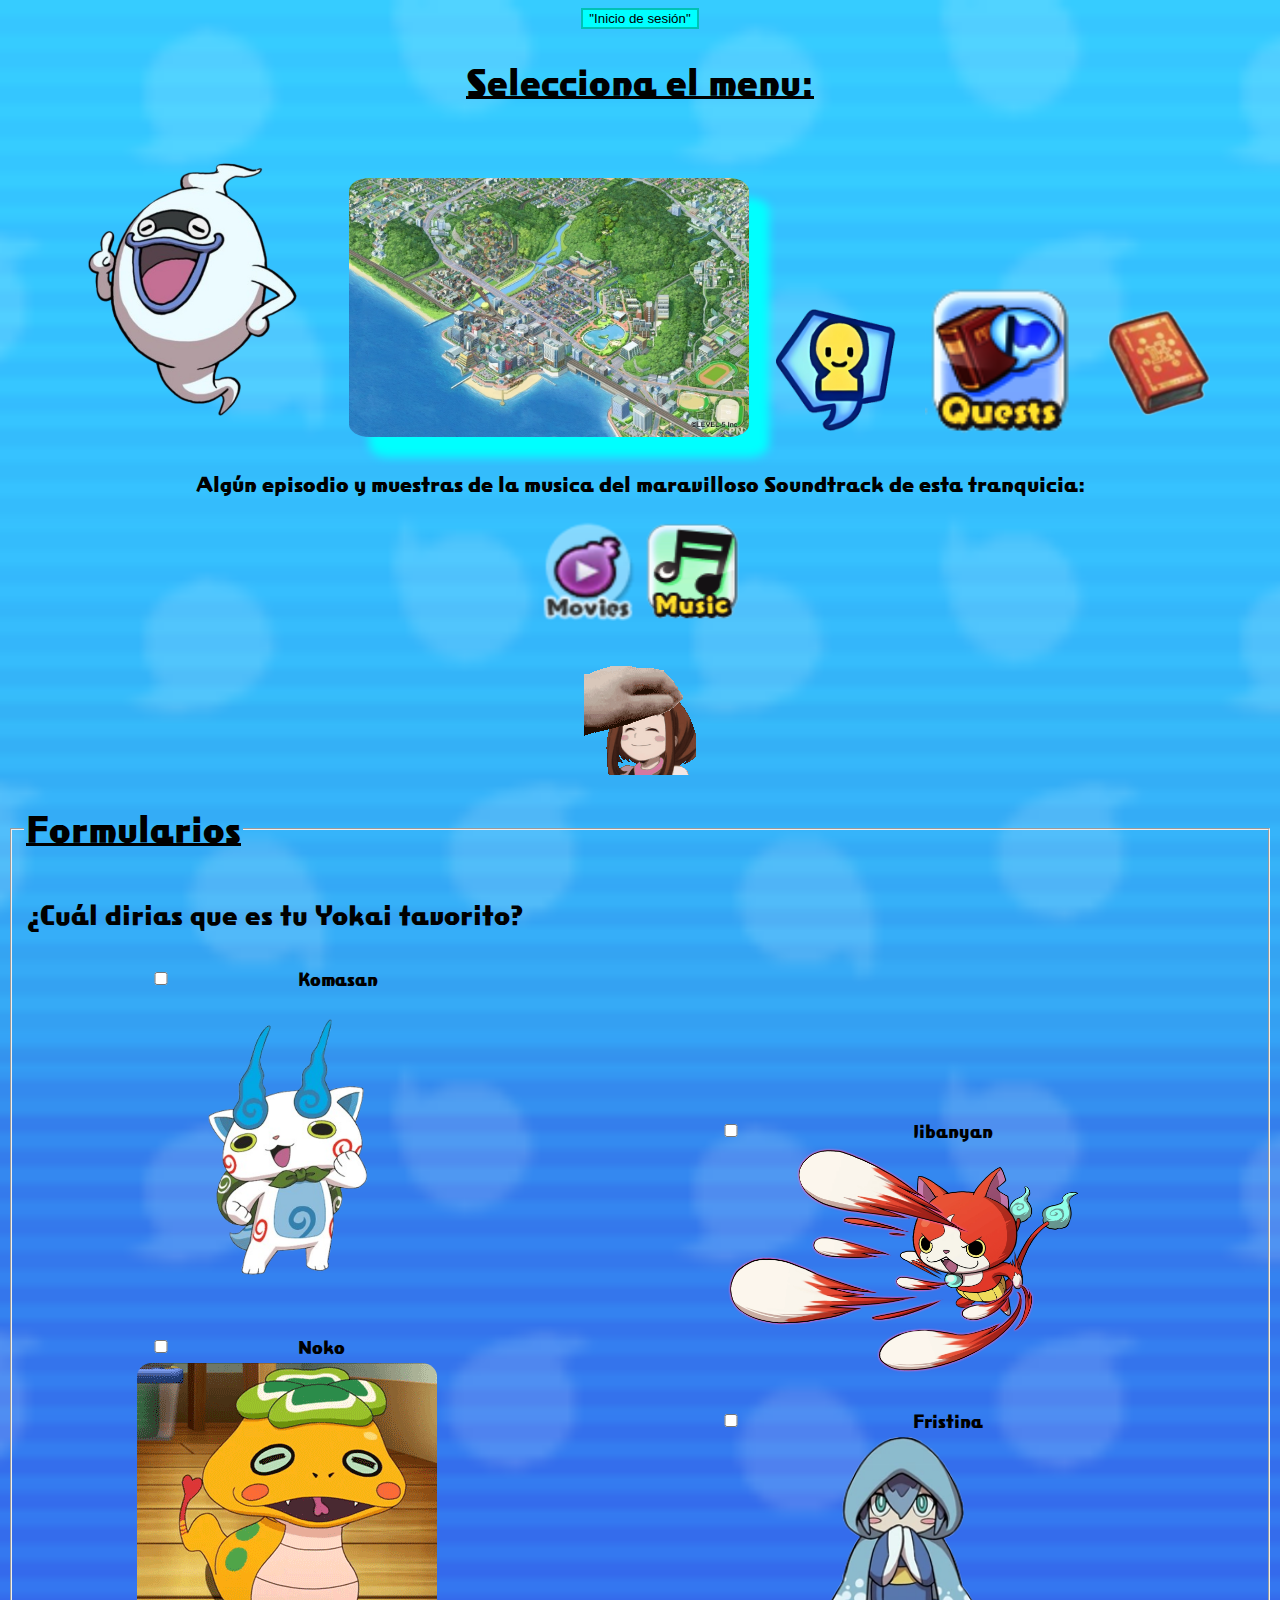
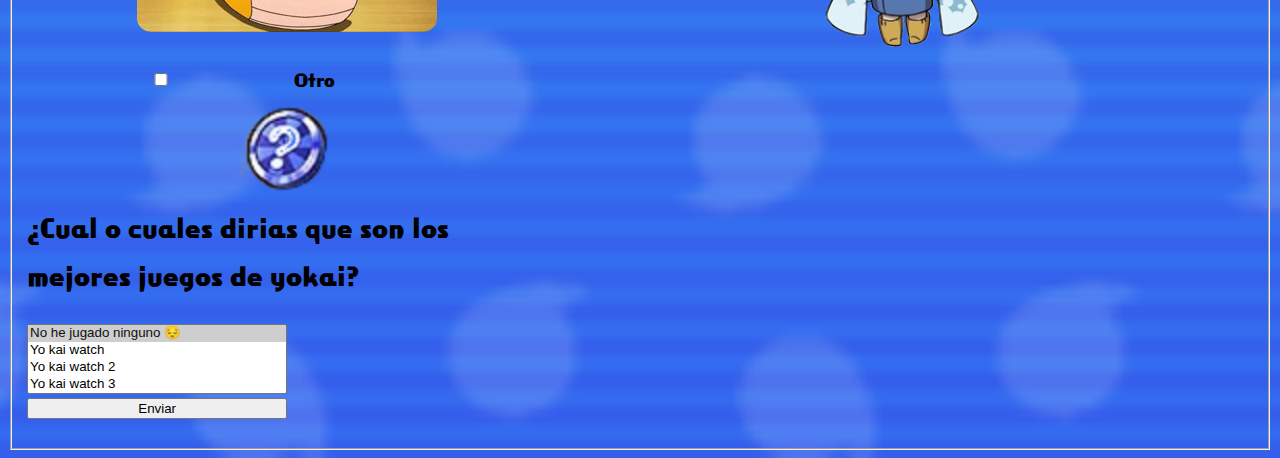
<file: index.html>
<html>
  <head>
    <meta name="viewport" content="width=device-width, initial-scale=1.0">
      <link rel="stylesheet" href="Estilos.css">
      <link rel="icon" href="Imagenes/Icono watch.png">
      <title>
      Inicio web Yo-kai
      </title>
  </head>
  <body>
    <button class="Inicio_de_sesión" popovertarget="messageInicio_sesión" popovertargetaction="toggle">"Inicio de sesión"</button>
    <div id="messageInicio_sesión" popover style="place-items: center;">
    <form action="" method="post">
    <fieldset>
      <legend>"Inicio de sesión:"</legend>
      <label for="nombre">Nombre:</label>
      <input class="tamaño" type="text" id="nombre" name="nombre"><br><br>
      <label for="apellido">Apellido:</label>
      <input class="tamaño" type="text" id="apellido" name="apellido"><br><br>
      <label for="gmail">Gmail:</label>
      <input class="tamaño" type="email" id="gmail" name="gmail"><br><br>
      <label for="cumpleaños">Fecha de cumpleaños:</label>
      <input class="tamaño" type="date" id="cumpleaños" name="cumpleaños"><br><br>
      <input class="tamaño" type="submit" value="Submit">
    </fieldset>
    </form>
    </div>

    <h1>Selecciona el menu:</h1>
    <div class="sin_fondo">
        <img src="Imagenes/whisper.png" class="no_centro" alt="mejor mayordomo" width="300" height="300" onclick="document.getElementById('audio').play()" />
        <audio id="audio" src="Sonidos/Corporeo amigo.mp3"></audio>
        <a href="Mapas.html"><img class="no_centro sombra" src="Imagenes/Floridablanca.png" alt="Floridablanca" width="400" height="300" /></a>

        <button popovertarget="messageIndex" popovertargetaction="toggle" class="no_centro"><img src="Imagenes/Personilla.png" alt="Personajes" width="150" height="150" /></button>


        <button popovertarget="messageIndex" popovertargetaction="toggle" class="no_centro"><img src="Imagenes/Quests.png" alt="Misiones" width="150" height="150" /></button>
        <div id="messageIndex" popover style="place-items: center center">
            <center><p>Página sin terminar, siento las molestias</p><img src="Imagenes/komasan estrellin.gif" class="no_centro"></center>
        </div>


        <a href="Lista yo-kai.html"><img src="Imagenes/Medalium Index.png" class="no_centro" alt="Medalium" width="150" height="150" /></a>
    </div>

    <h3>Algún episodio y muestras de la musica del maravilloso Soundtrack de esta franquicia:</h3>
    <center>
        <a href="Serie.html"><img src="Imagenes/Movies.png" class ="no_centro" alt="Icono Episodios" width="100" height="100" /></a>
        <a href="Música.html"><img src="Imagenes/Música.png" class ="no_centro" alt="Icono Música" width="100" height="100" /></a>
    </center>
    <br>

    
    <div style="background: none;">
      <picture>
        <source media="(min-width:1800px)" srcset="Imagenes/whisper.png" height="50%" width="50%">
        <source media="(min-width:1600px)" srcset="Imagenes/Medalium.jpg">
        <img src="Imagenes/Uraraka pet.gif" style="width:auto;">
      </picture>
    </div> 
    
    
    <fieldset>
    <legend><h1>Formularios</h1></legend>
      <form method="post">
      <table>
        <tr>
            <td class="arriba"><h2>¿Cuál dirias que es tu Yokai favorito?</h2></td>
            <tr>
                <td>
                    <input type="checkbox" name="Komasan" value="Komasan" id="Komasan">
                    <label for="Komasan">
                        Komasan<br><img src="Imagenes/komasan.png" height="75%" width="75%" />
                    </label>
                    <br>
                    <input type="checkbox" name="noko" value="Noko" id="noko">
                    <label for="noko">
                        Noko<br><img src="Imagenes/noko.gif"/>
                    </label>
                    <br>
                    <input type="checkbox" name="otro" value="Otro" id="otro">Otro
                    <label for="otro">
                        <br><img src="Imagenes/otro.png" height="20%" width="20%" />
                    </label>
                    
                    

                </td>
              <td>
              <input type="checkbox" name="Jibanyan" value="Jibanyan" id="Jibanyan">
              <label for="Jibanyan">Jibanyan<br><img class="formulario" src="Imagenes/Jibanyan patas.png" height="20%" width="50%"/>
              </label>
              <br>
              <input type="checkbox" name="fristina" value="Fristina" id="fristina">
              <label for="fristina">Fristina<br><img src="Imagenes/Fristina.png" height="30%" width="30%"/>
              </label>
              </td>
            </tr>
        </tr>
        
        <td><h2>¿Cual o cuales dirias que son los mejores juegos de yokai?<h2></td>
        <tr><td>
        <select name="Juego" multiple>
            <option value="" selected>
                No he jugado ninguno &#128532;
            </option>
            <option value="1">Yo kai watch
            </option>
            <option value="2">Yo kai watch 2
            </option>
            <option value="3">Yo kai watch 3
            </option>
            <option value="4">Yo kai watch 4
            </option>
        </select>
        </td></tr>
        <td><input type="submit" name="ok" value="Enviar"></td>
      </table>
      </form>
    </fieldset>
  </body>
    
</html>
</file>
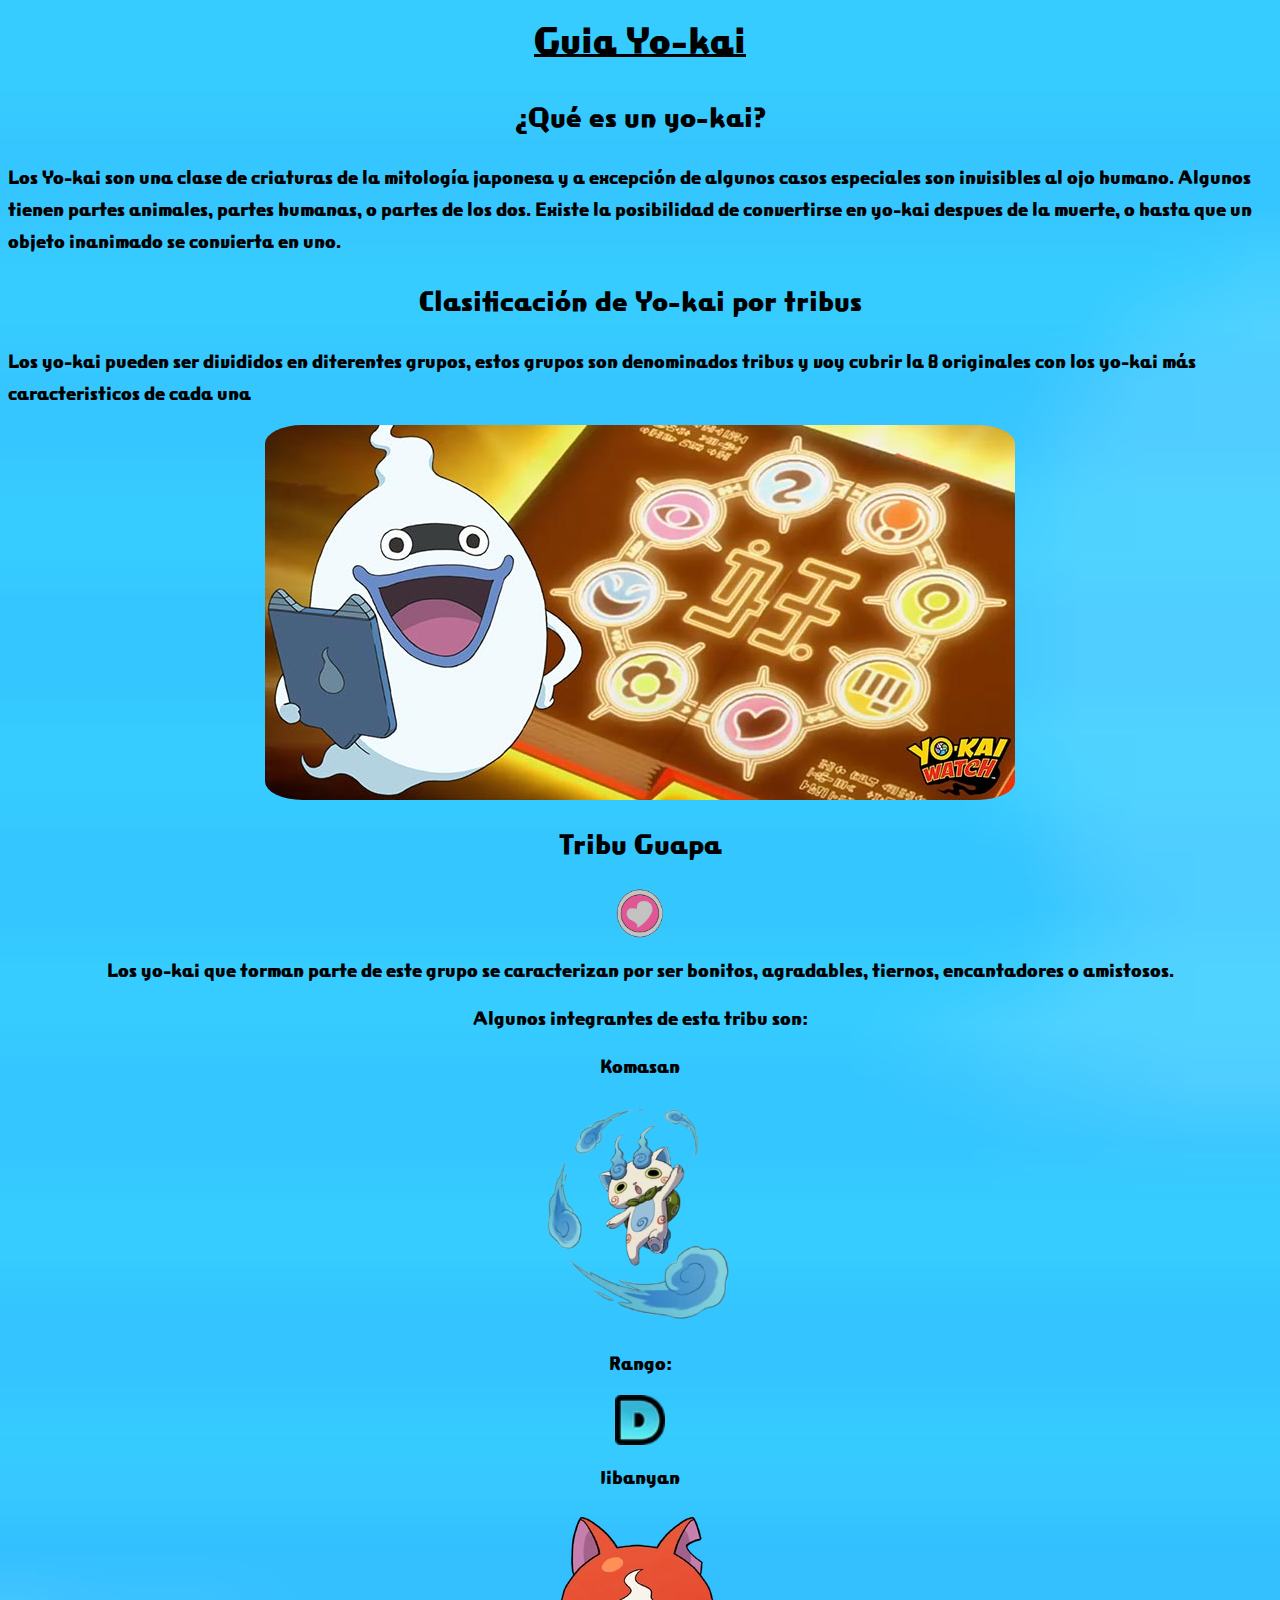
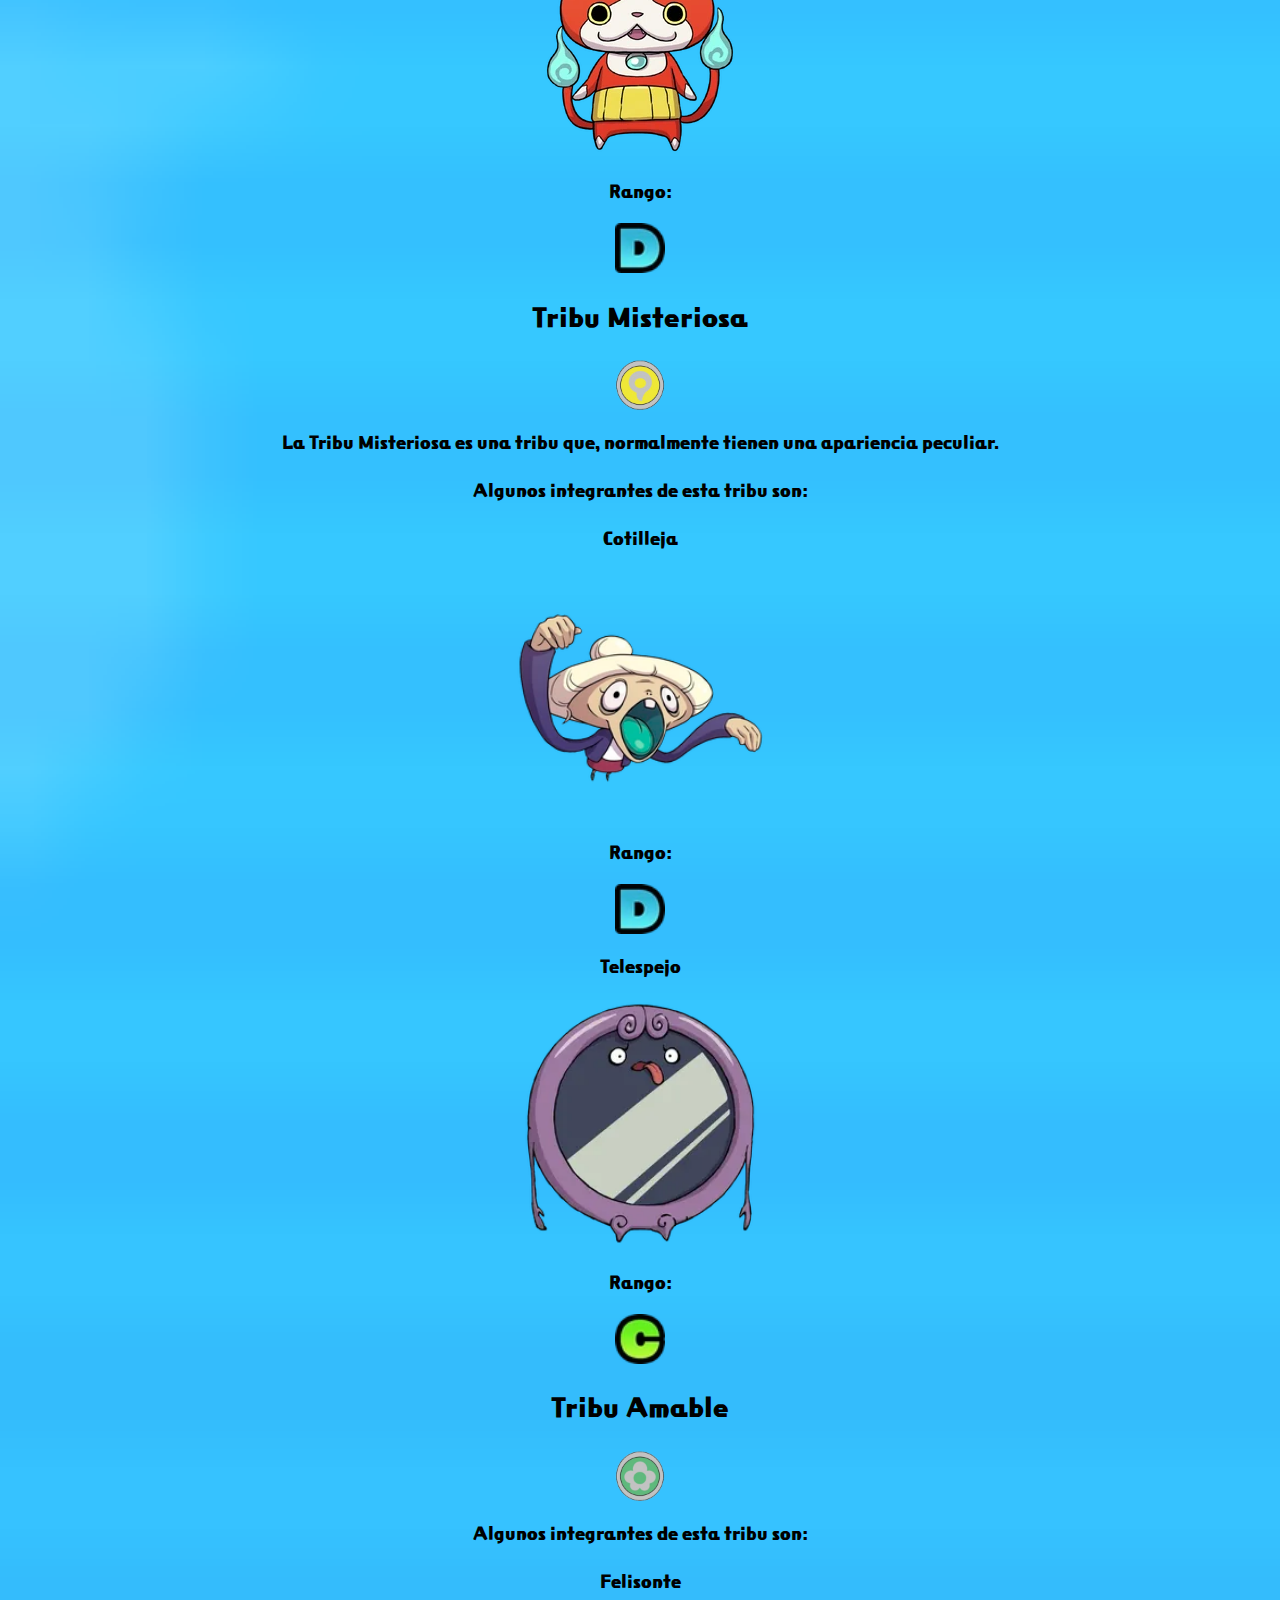
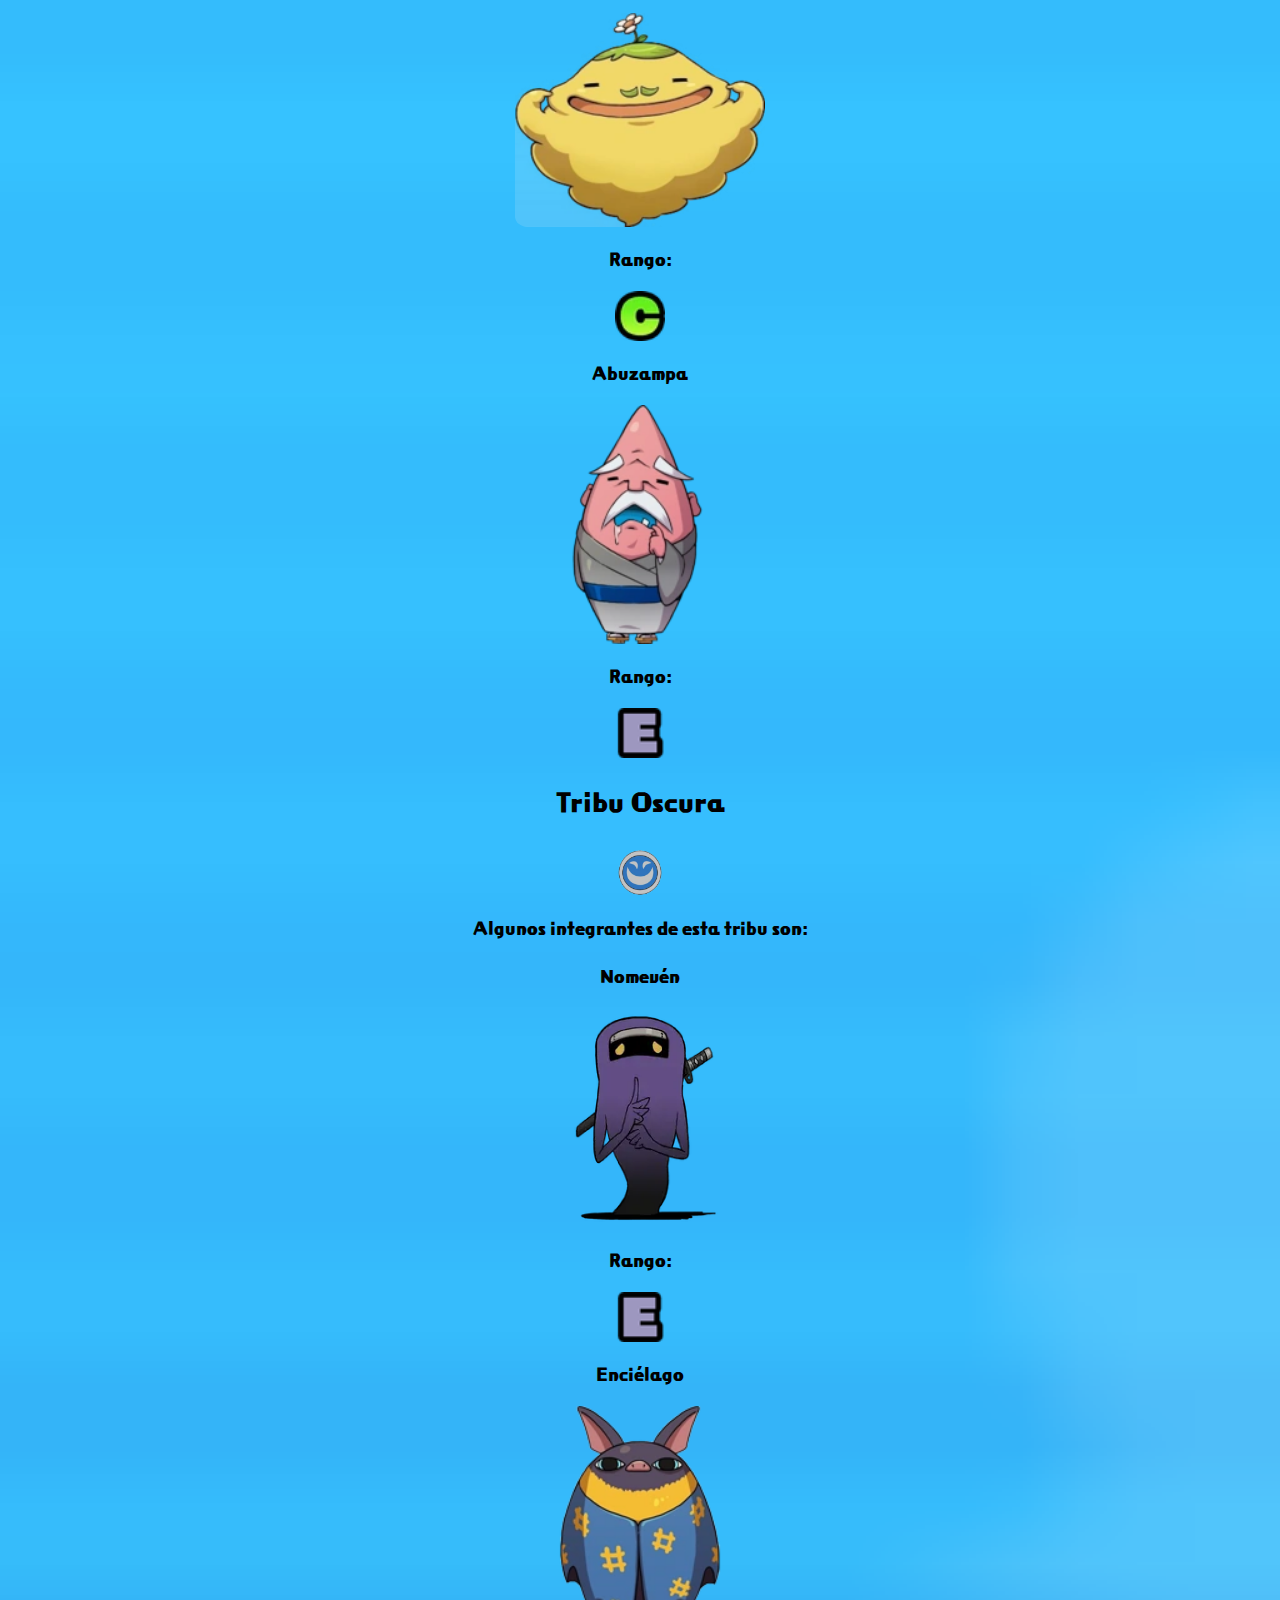
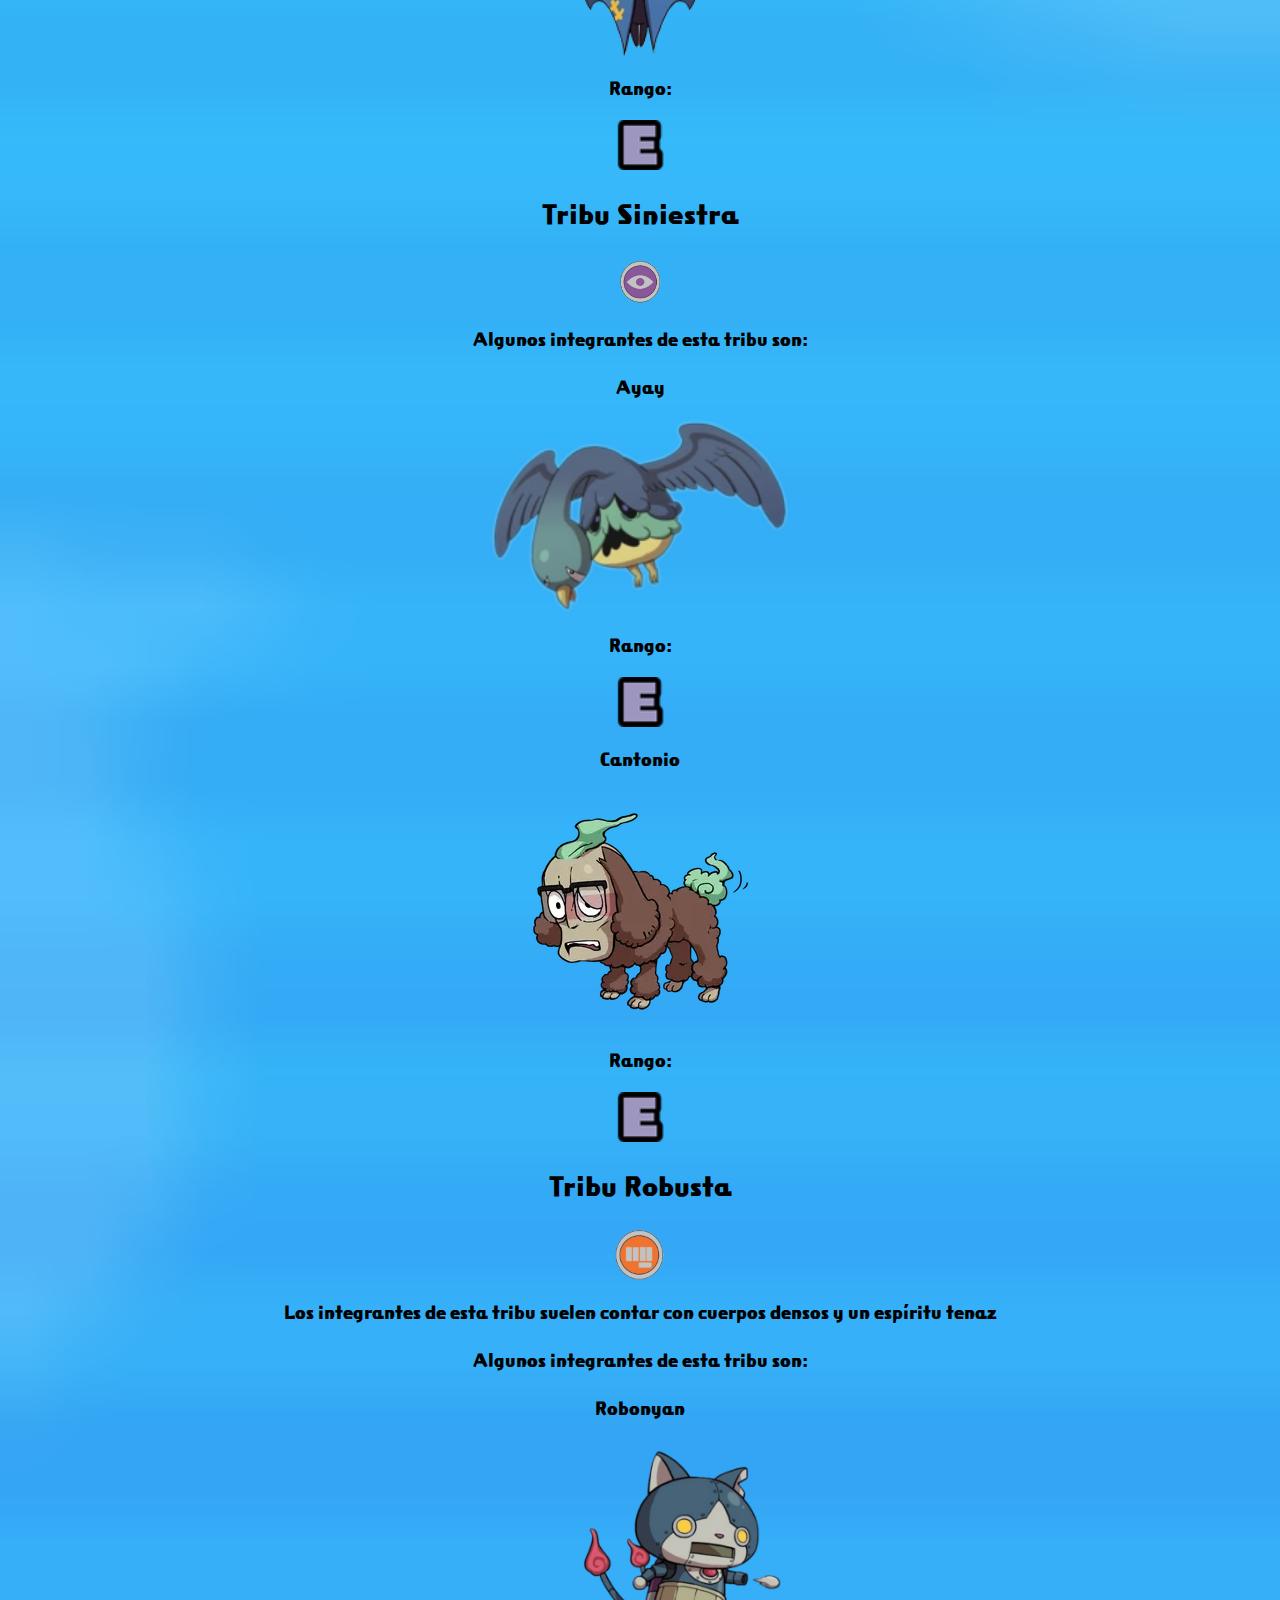
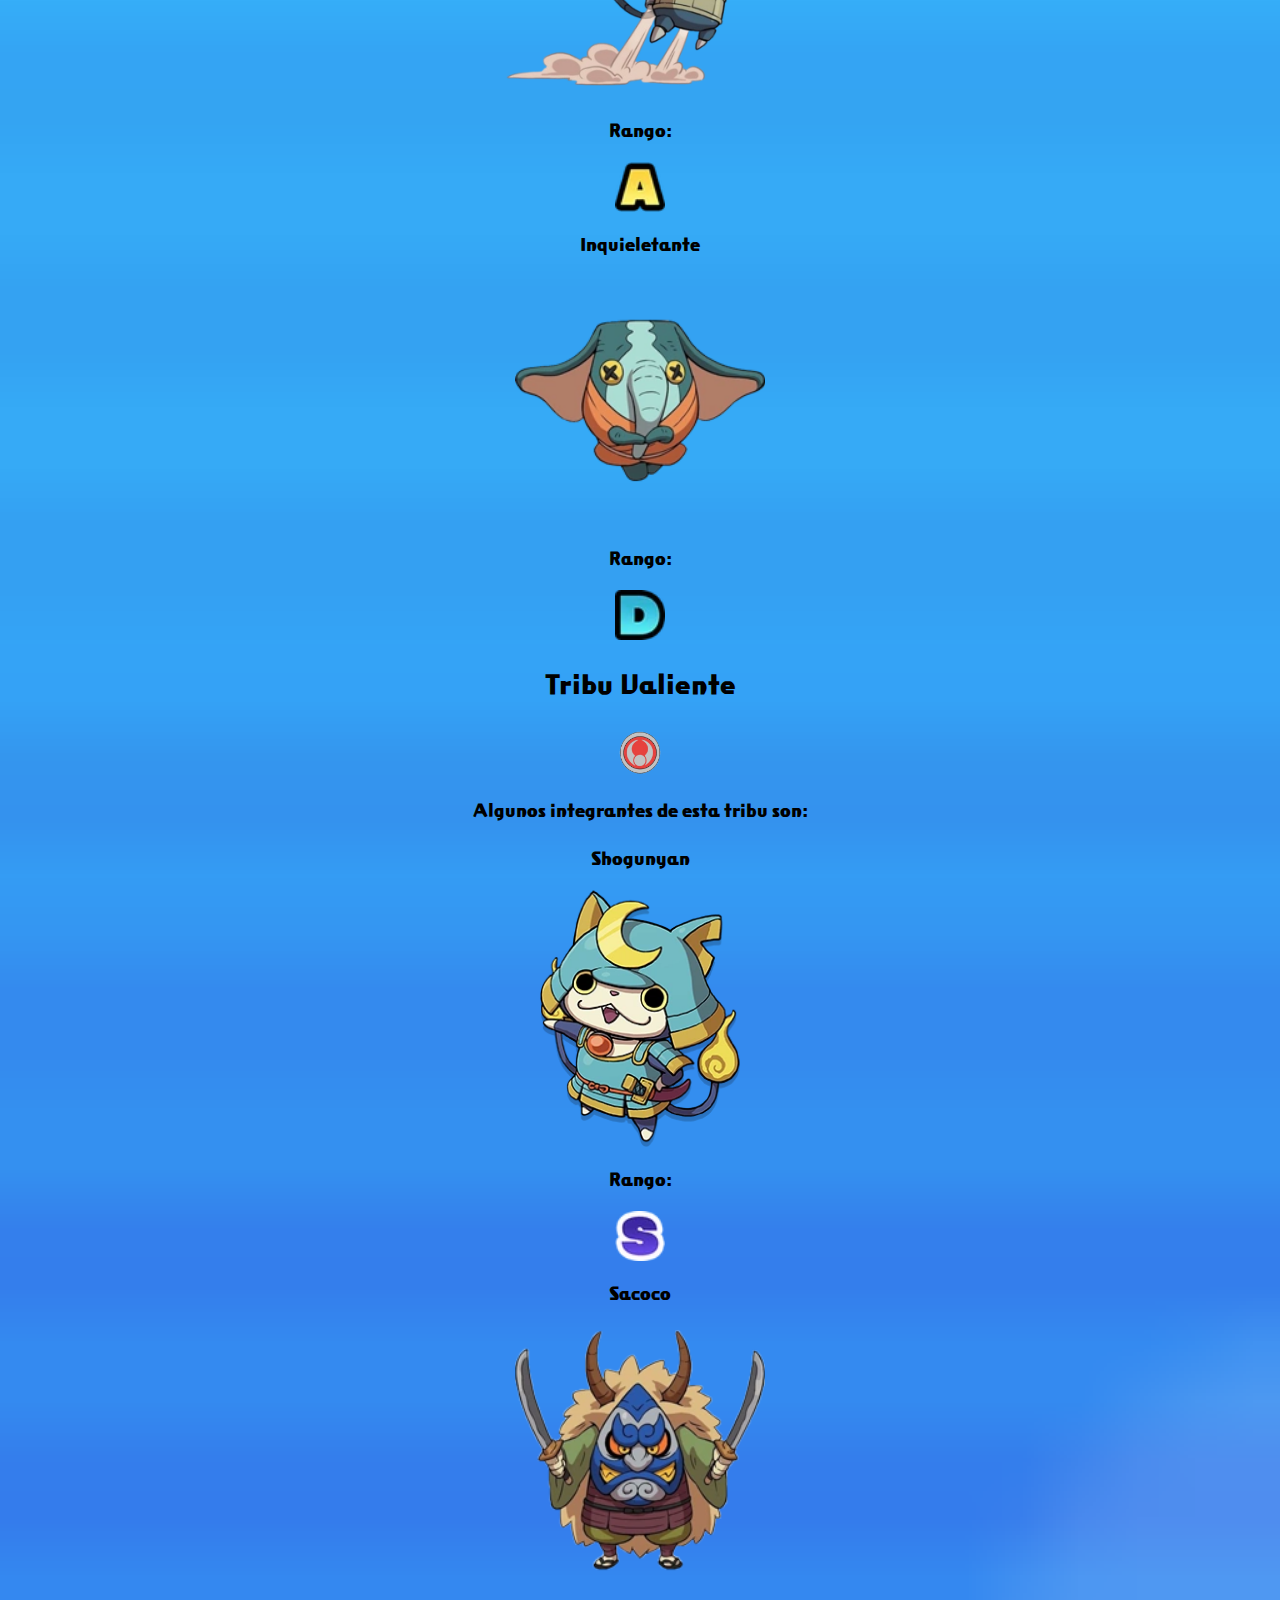
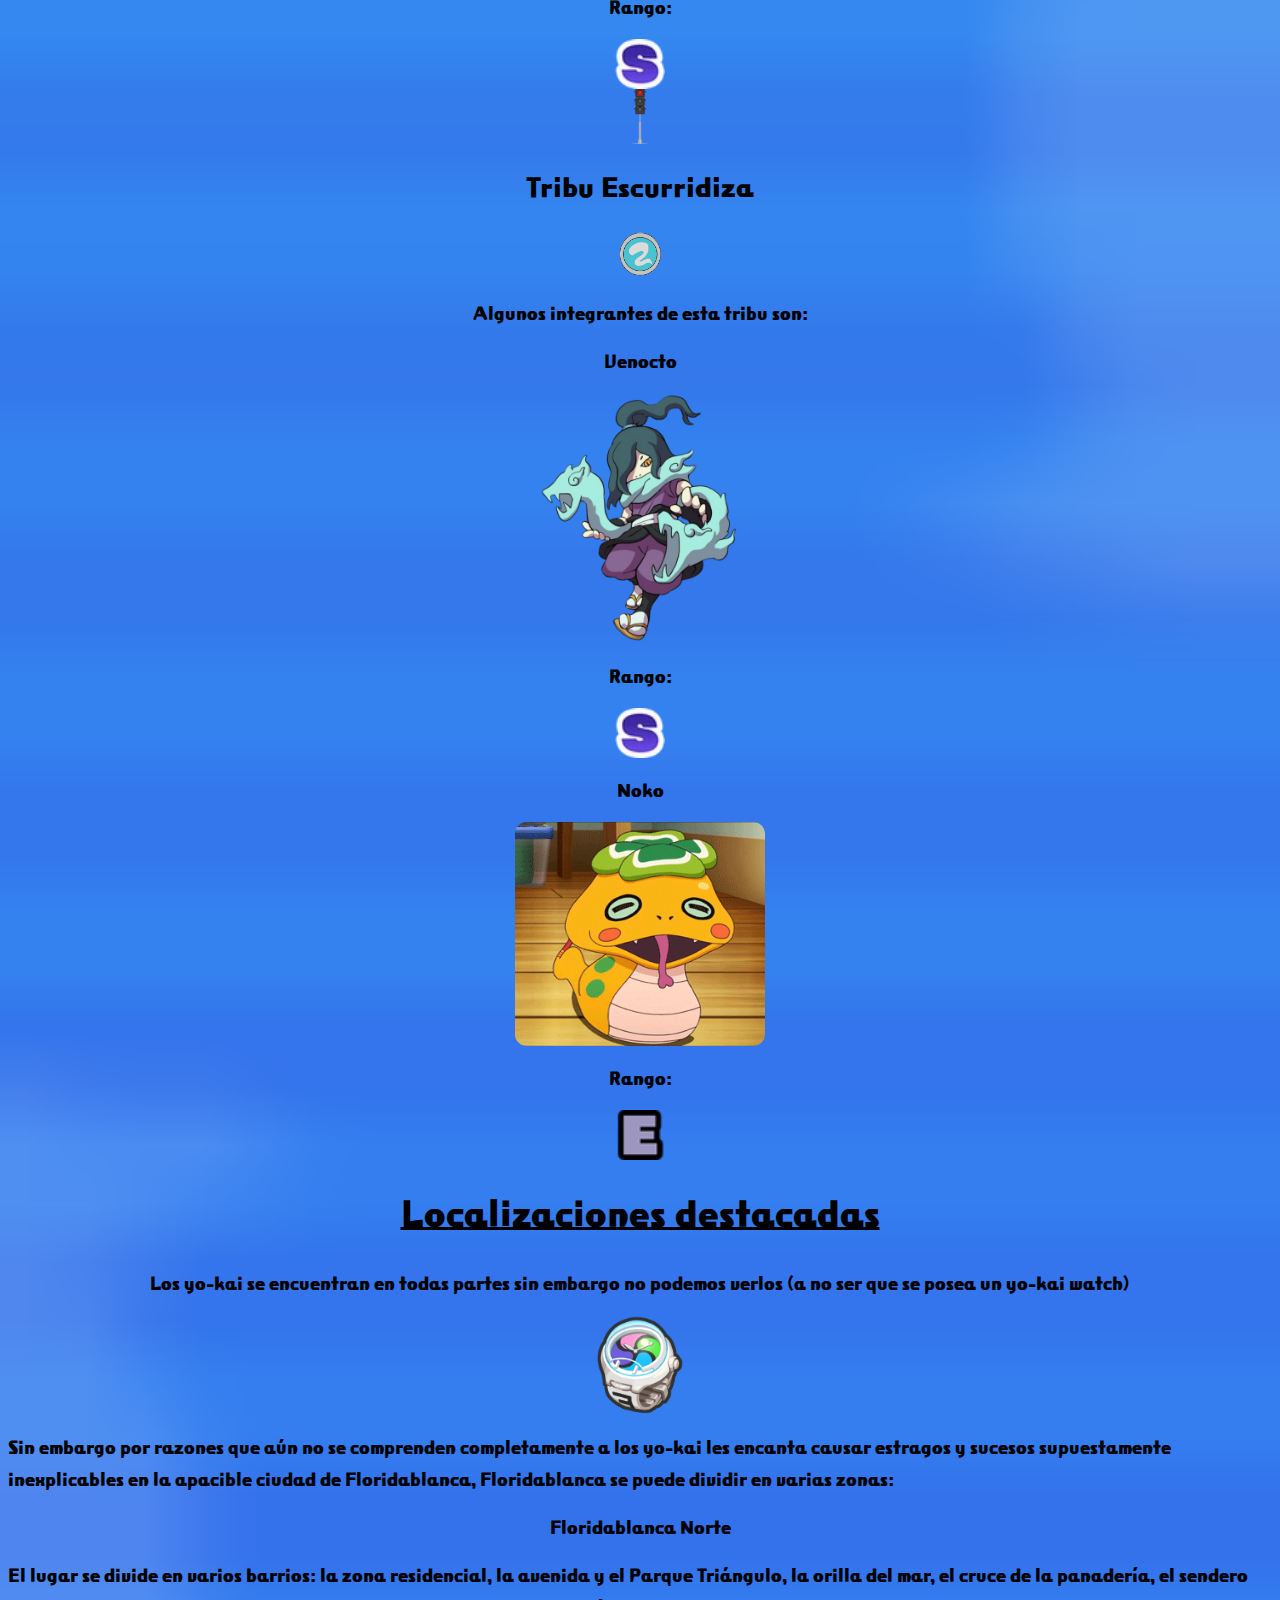
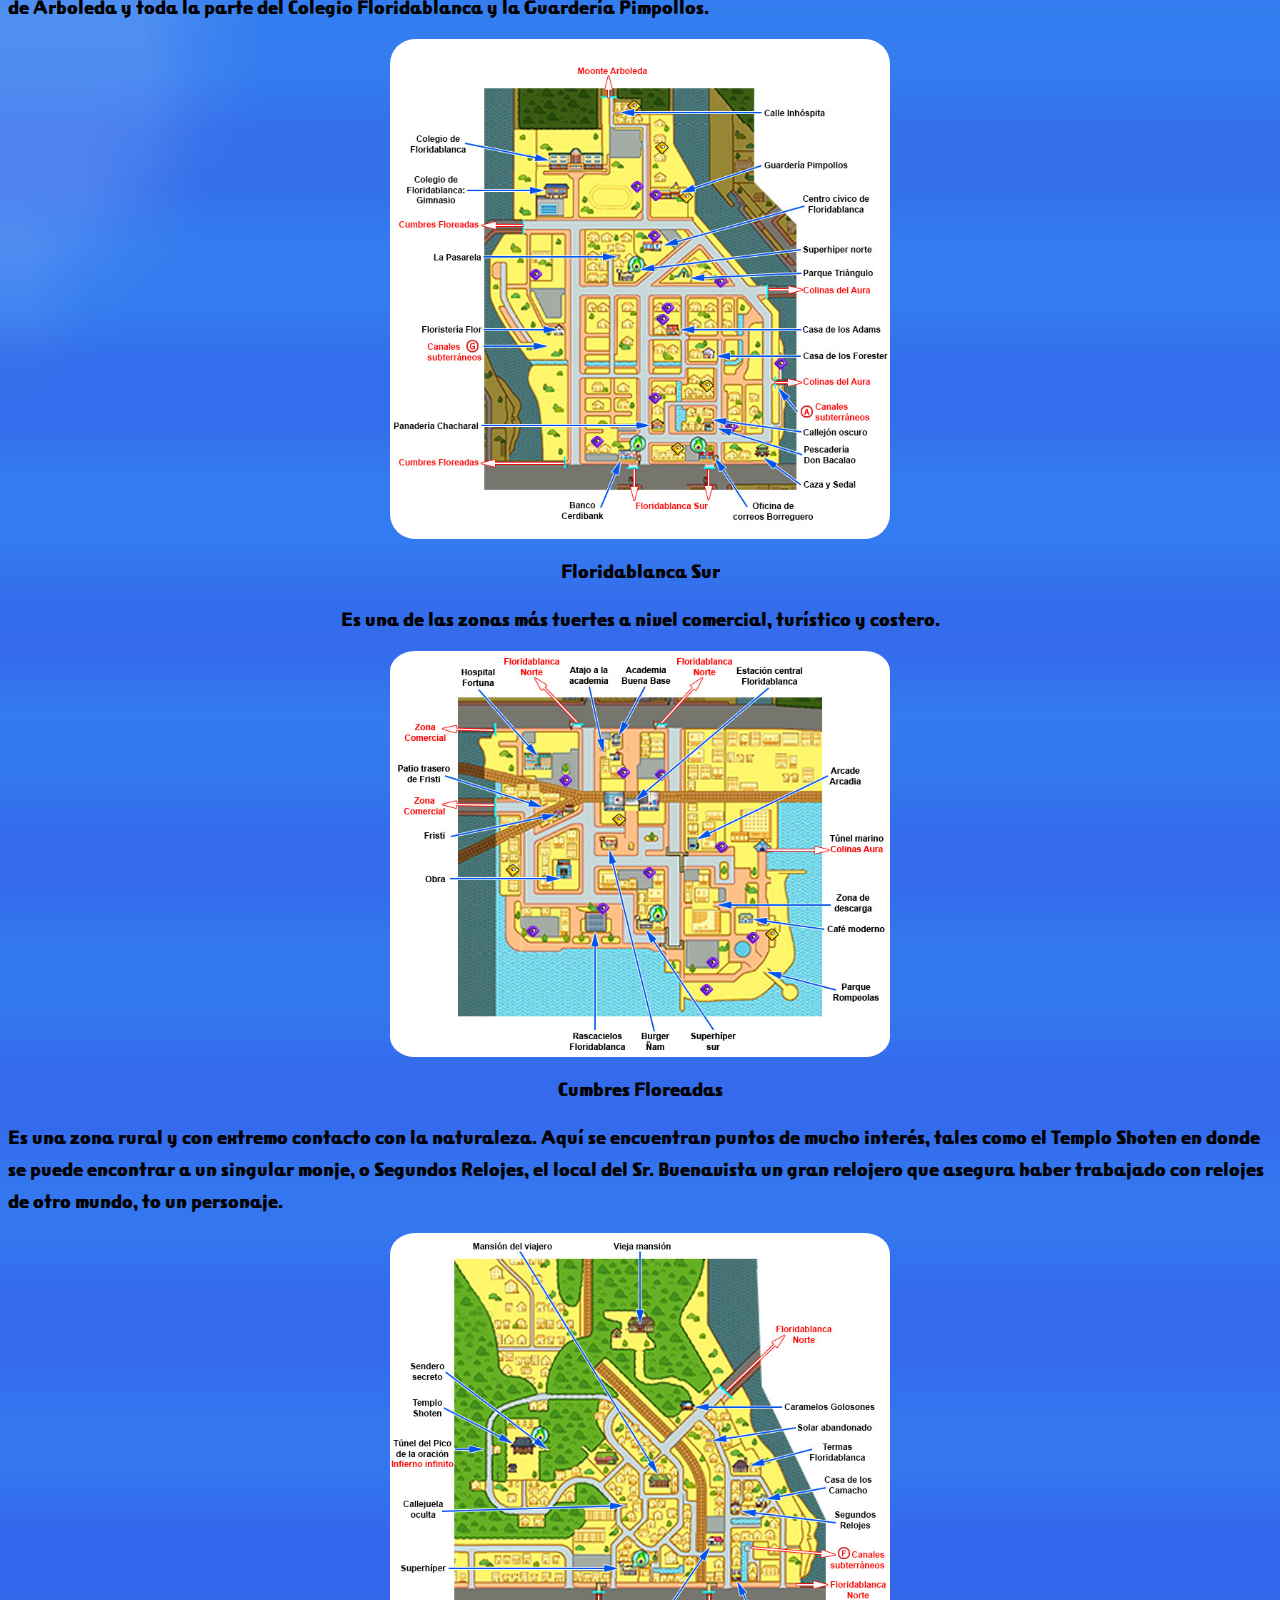
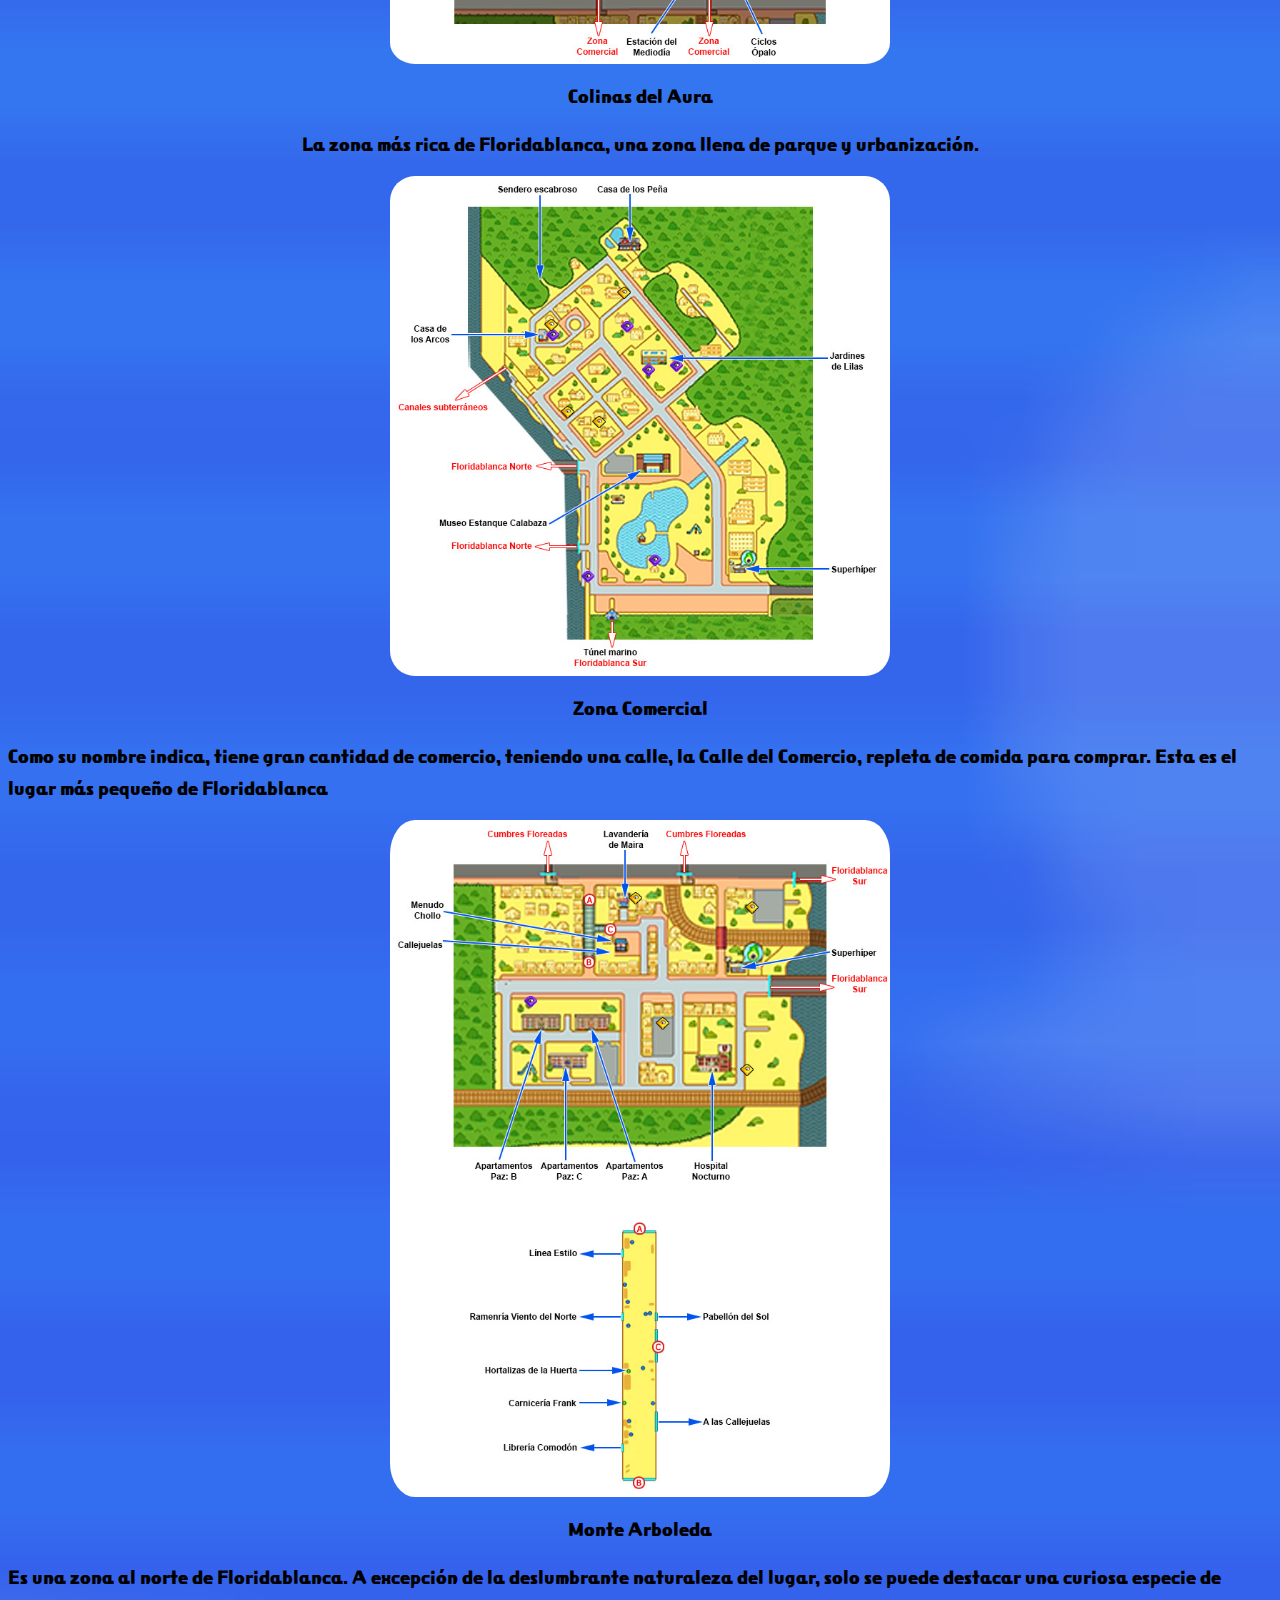
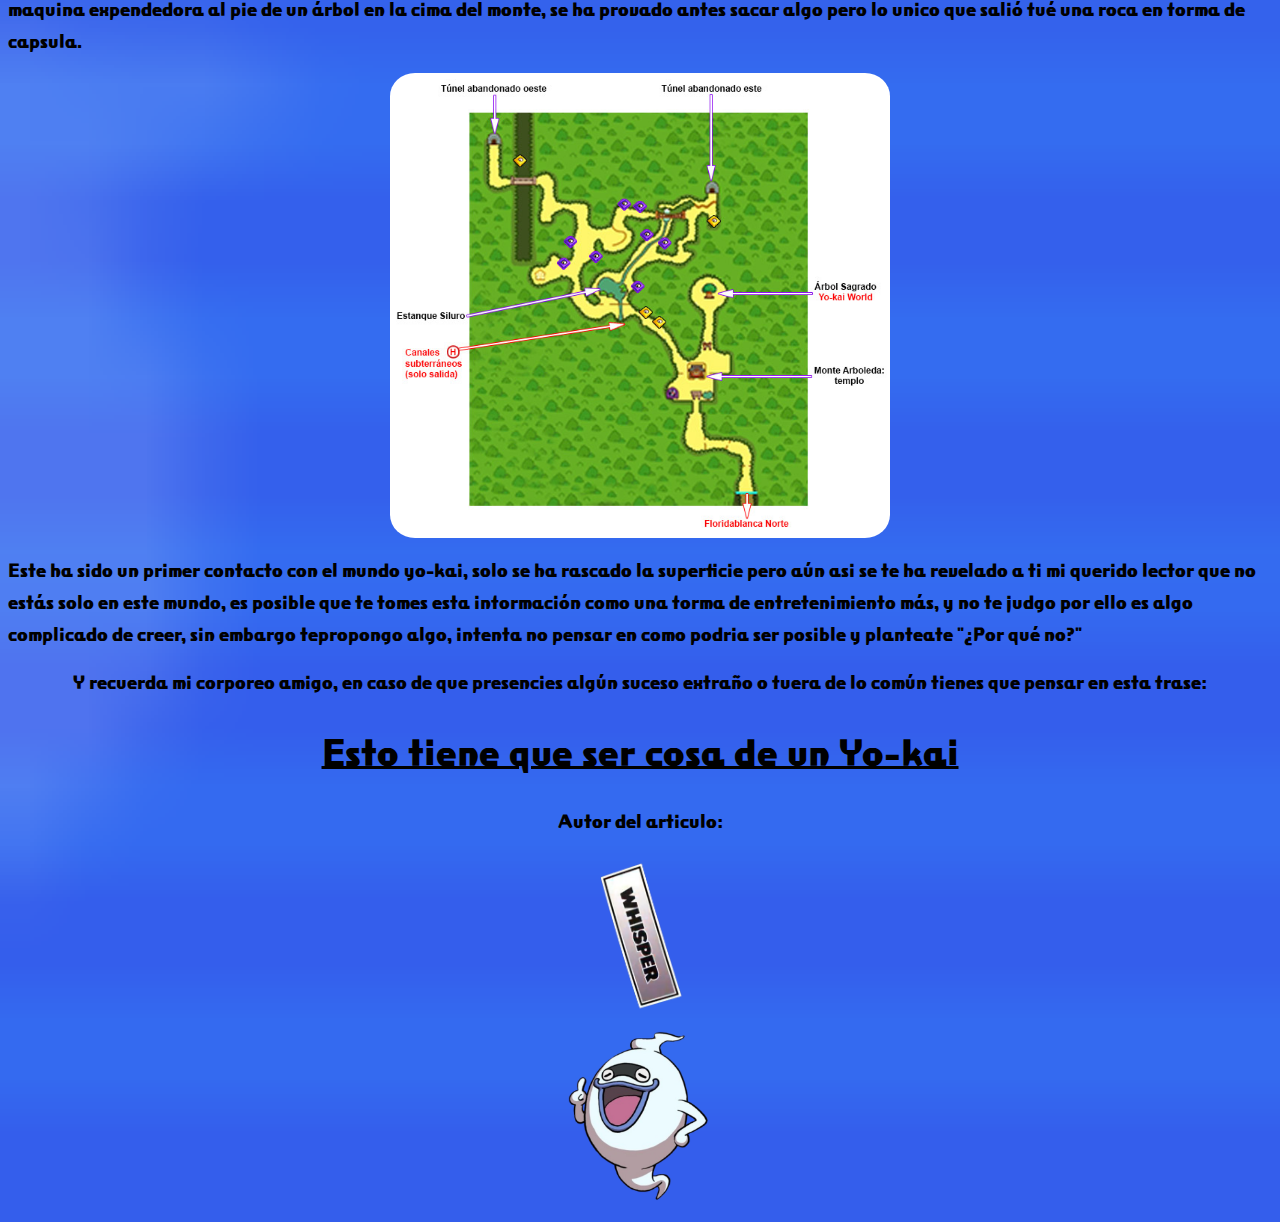
<file: Guia yo-kai.html>
<html>
    <head>
        <meta name="viewport" content="width=device-width, initial-scale=1.0">
        <link rel="stylesheet" href="Estilos.css">
        <title>
        Algunos Yo-kai
        </title>
    </head>
    <body text="#000000">
    
    <p><head><strong><h1>Guia Yo-kai</h1></strong></head></p>
<body>
    <h2>¿Qué es un yo-kai?</h2>
        
    <p>Los Yo-kai son una clase de criaturas de la mitología japonesa y a excepción de algunos casos especiales son invisibles al ojo humano. Algunos tienen partes animales, partes humanas, o partes de los dos.
        Existe la posibilidad de convertirse en yo-kai despues de la muerte, o hasta que un objeto inanimado se convierta en uno.</p>

        <h2>Clasificación de Yo-kai por tribus</h2>
        <p>Los yo-kai pueden ser divididos en diferentes grupos, estos grupos son denominados tribus y voy cubrir la 8 originales con los yo-kai más caracteristicos de cada una</p>

<center><img src= "Imagenes/Medalium.jpg" alt="Tribus"/></center>

<center><P><h2><strong>Tribu Guapa</strong></h2></P><img src="Imagenes/guapo.png" alt="Simbolo tribu Guapa" width="50" height="50" /></center>
<p>Los yo-kai que forman parte de este grupo se caracterizan por ser bonitos, agradables, tiernos, encantadores o amistosos.</p>
<p>Algunos integrantes de esta tribu son:</p>
<center><p><strong>Komasan</strong></p></center>
<center><a href="https://yo-kaiwatch.fandom.com/es/wiki/Komasan"><img src="Imagenes/koma.png" alt="Komasan" width="200" height="250" /></a></center>
<center><p>Rango:</p><img src="Imagenes/d.png" width="50" height="50"/></center>

<center><p><strong>Jibanyan</strong></p></center>
<center><a href="https://yo-kaiwatch.fandom.com/es/wiki/Jibanyan"><img src="Imagenes/Jibanyan.png" alt="Jibanyan" width="250" height="250" /></a></center>
<center><p>Rango:</p><img src="Imagenes/d.png" width="50" height="50"/></center>

<center><P><h2><strong>Tribu Misteriosa</strong></h2></P><img src="Imagenes/misterioso.png" alt="Simbolo tribu Misteriosa" width="50" height="50" /></center>
<p>La Tribu Misteriosa es una tribu que, normalmente tienen una apariencia peculiar.</p>
<p>Algunos integrantes de esta tribu son:</p>
<center><p><strong>Cotilleja</strong></p></center>
<center><a href="https://yo-kaiwatch.fandom.com/es/wiki/Cotilleja"><img src="Imagenes/Cotilleja.png" alt="Cotilleja" width="250" height="250" /></a></center>
<center><p>Rango:</p><img src="Imagenes/d.png" width="50" height="50"/></center>

<center><p><strong>Telespejo</strong></p></center>
<center><a href="https://yo-kaiwatch.fandom.com/es/wiki/Telespejo"><img src="Imagenes/Telespejo.png" alt="Telespejo" width="250" height="250" /></a></center>
<center><p>Rango:</p><img src="Imagenes/c.png" width="50" height="50"/></center>

<center><P><h2><strong>Tribu Amable</strong></h2></P><img src="Imagenes/amable.png" alt="Simbolo tribu Amable" width="50" height="50" /></center>

<p>Algunos integrantes de esta tribu son:</p>
<center><p><strong>Felisonte</strong></p></center>
<center><a href="https://yo-kaiwatch.fandom.com/es/wiki/Felisonte"><img src="Imagenes/Felisonte.png" alt="Nube amarilla con cara" width="250" height="250" /></a></center>
<center><p>Rango:</p><img src="Imagenes/c.png" width="50" height="50"/></center>

<center><p><strong>Abuzampa</strong></p></center>
<center><a href="https://yo-kaiwatch.fandom.com/es/wiki/Abuzampa"><img src="Imagenes/Abuzampa.png" alt="Abuzampa" width="250" height="250" /></a></center>
<center><p>Rango:</p><img src="Imagenes/e.png" width="50" height="50"/></center>

<center><P><h2><strong>Tribu Oscura</strong></h2></P><img src="Imagenes/oscuro.png" alt="Simbolo tribu Oscura" width="50" height="50" /></center>

<p>Algunos integrantes de esta tribu son:</p>
<center><p><strong>Nomevén</strong></p></center>
<center><a href="https://yo-kaiwatch.fandom.com/es/wiki/Nomevén"><img src="Imagenes/Nomevén.png" alt="Nomevén" width="220" height="250" /></a></center>
<center><p>Rango:</p><img src="Imagenes/e.png" width="50" height="50"/></center>

<center><p><strong>Enciélago</strong></p></center>
<center><a href="https://yo-kaiwatch.fandom.com/es/wiki/Enciélago"><img src="Imagenes/Enciélago.png" alt="Murcielago Asocial" width="250" height="250" /></a></center>
<center><p>Rango:</p><img src="Imagenes/e.png" width="50" height="50"/></center>

<center><P><h2><strong>Tribu Siniestra</strong></h2></P><img src="Imagenes/siniestro.png" alt="Simbolo tribu Siniestra" width="50" height="50" /></center>

<p>Algunos integrantes de esta tribu son:</p>
<center><p><strong>Ayay</strong></p></center>
<center><a href="https://yo-kaiwatch.fandom.com/es/wiki/Ayay"><img src="Imagenes/Ayay.png" alt="Pajaro depresivo" width="300" height="250" /></a></center>
<center><p>Rango:</p><img src="Imagenes/e.png" width="50" height="50"/></center>

<center><p><strong>Cantonio</strong></p></center>
<center><a href="https://yo-kaiwatch.fandom.com/es/wiki/Cantonio"><img src="Imagenes/Cantonio.png" alt="Perro con cara humana" width="250" height="250" /></a></center>
<center><p>Rango:</p><img src="Imagenes/e.png" width="50" height="50"/></center>

<center><P><h2><strong>Tribu Robusta</strong></h2></P><img src="Imagenes/robusto.png" alt="Simbolo tribu Robusta" width="50" height="50" /></center>
<p>Los integrantes de esta tribu suelen contar con cuerpos densos y un espíritu tenaz</p>
<p>Algunos integrantes de esta tribu son:</p>
<center><p><strong>Robonyan</strong></p></center>
<center><a href="https://yo-kaiwatch.fandom.com/es/wiki/Robonyan"><img src="Imagenes/Robonyan.png" alt="Hasta la vista baby" width="300" height="250" /></a></center>
<center><p>Rango:</p><img src="Imagenes/a.png" width="50" height="50"/></center>

<center><p><strong>Inquielefante</strong></p></center>
<center><a href="https://yo-kaiwatch.fandom.com/es/wiki/Inquielefante"><img src="Imagenes/Inquielifante.png" alt="" width="250" height="250" /></a></center>
<center><p>Rango:</p><img src="Imagenes/d.png" width="50" height="50"/></center>

<center><P><h2><strong>Tribu Valiente</strong></h2></P><img src="Imagenes/valiente.png" alt="Simbolo tribu Valiente" width="50" height="50" /></center>

<p>Algunos integrantes de esta tribu son:</p>
<center><p><strong>Shogunyan</strong></p></center>
<center><a href="https://yo-kaiwatch.fandom.com/es/wiki/Shogunyan"><img src="Imagenes/Shogunyan.png" alt="Ancestro de Jibanyan" width="200" height="250" /></a></center>
<center><p>Rango:</p><img src="Imagenes/s.png" width="50" height="50"/></center>

<center><p><strong>Sacoco</strong></p></center>
<center><a href="https://yo-kaiwatch.fandom.com/es/wiki/Sacoco"><img src="Imagenes/Sacoco.png" alt="Que no te pille pasando en rojo mocoso!" width="250" height="250" /></a></center>
<center><p>Rango:</p><img src="Imagenes/s.png" width="50" height="50"/></center>
<img src="Imagenes/semaforo en rojo.png" alt="" width="20" height="50" /></a>

<center><P><h2><strong>Tribu Escurridiza</strong></h2></P><img src="Imagenes/escurridizo.png" alt="Simbolo tribu Escurridiza" width="50" height="50" /></center>

<p>Algunos integrantes de esta tribu son:</p>
<center><p><strong>Venocto</strong></p></center>
<center><a href="https://yo-kaiwatch.fandom.com/es/wiki/Venocto"><img src="Imagenes/venocto.jpg" alt="Emo de bufanda dragón" width="200" height="250" /></a></center>
<center><p>Rango:</p><img src="Imagenes/s.png" width="50" height="50"/></center>

<center><p><strong>Noko</strong></p></center>
<center><a href="https://yo-kaiwatch.fandom.com/es/wiki/Noko"><img src="Imagenes/noko.gif" alt="noko, noko noko :D" width="250" height="250" /></a></center>
<center><p>Rango:</p><img src="Imagenes/e.png" width="50" height="50"/></center>

<h1>Localizaciones destacadas</h1>
<p>Los yo-kai se encuentran en todas partes sin embargo no podemos verlos (a no ser que se posea un yo-kai watch)</p>
<img src="Imagenes/yk watch.png" alt="Reloj" width="100" height="100" />
<p>Sin embargo por razones que aún no se comprenden completamente a los yo-kai les encanta causar estragos y sucesos supuestamente inexplicables en la apacible ciudad de Floridablanca, Floridablanca se puede dividir en varias zonas:</p>

<p><strong>Floridablanca Norte</strong></p>
<p>El lugar se divide en varios barrios: la zona residencial, la avenida y el Parque Triángulo, la orilla del mar, el cruce de la panadería, el sendero de Arboleda y toda la parte del Colegio Floridablanca y la Guardería Pimpollos.</p>
<img src="Imagenes/FbN.png" alt="Floridablanca Norte" width="500" height="500"/>

<p><strong>Floridablanca Sur</strong></p>
<p>Es una de las zonas más fuertes a nivel comercial, turístico y costero. </p>
<img src="Imagenes/FbS.png" alt="Floridablanca Sur" width="500" height="500"/>

<p><strong>Cumbres Floreadas</strong></p>
<p>Es una zona rural y con extremo contacto con la naturaleza. Aquí se encuentran puntos de mucho interés, tales como el Templo Shoten en donde se puede encontrar a un singular monje, o Segundos Relojes, el local del Sr. Buenavista un gran relojero que asegura haber trabajado con relojes de otro mundo, to un personaje.</p>
<img src="Imagenes/CFlor.png" alt="Cumbres Floreadas" width="500" height="500"/>

<p><strong>Colinas del Aura</strong></p>
<p>La zona más rica de Floridablanca, una zona llena de parque y urbanización.</p>
<img src="Imagenes/CA.png" alt="Colinas del Aura" width="500" height="500"/>

<p><strong>Zona Comercial</strong></p>
<p>Como su nombre indica, tiene gran cantidad de comercio, teniendo una calle, la Calle del Comercio, repleta de comida para comprar. Esta es el lugar más pequeño de Floridablanca</p>
<img src="Imagenes/ZCom.png" alt="Zona Comercial" width="500" height="500" />

<p><strong>Monte Arboleda</strong></p>
<p>Es una zona al norte de Floridablanca. A excepción de la deslumbrante naturaleza del lugar, solo se puede destacar una curiosa especie de maquina expendedora al pie de un árbol en la cima del monte, se ha provado antes sacar algo pero lo unico que salió fué una roca en forma de capsula.</p>
<img src="Imagenes/MArb.png" alt="Monte Arboleda" width="500" height="500" />

<p>Este ha sido un primer contacto con el mundo yo-kai, solo se ha rascado la superficie pero aún asi se te ha revelado a ti mi querido lector que no estás solo en este mundo, es posible que te tomes esta información como una forma de entretenimiento más, y no te judgo por ello es algo complicado de creer, sin embargo tepropongo algo, intenta no pensar en como podria ser posible y planteate "¿Por qué no?" <p>
<p><strong>Y recuerda mi corporeo amigo, en caso de que presencies algún suceso extraño o fuera de lo común tienes que pensar en esta frase:</strong></h2>
<h1>Esto tiene que ser cosa de un Yo-kai</h1>
<p>Autor del articulo:</p>
<img src="Imagenes/firma whisper.png" alt="firmita" width="100" height="100" /><img src="Imagenes/whisper.png" alt="El fabulosisimo autor y mejor mayordomo yo-kai existente" width="200" height="200" />

</body>
</html>
</file>
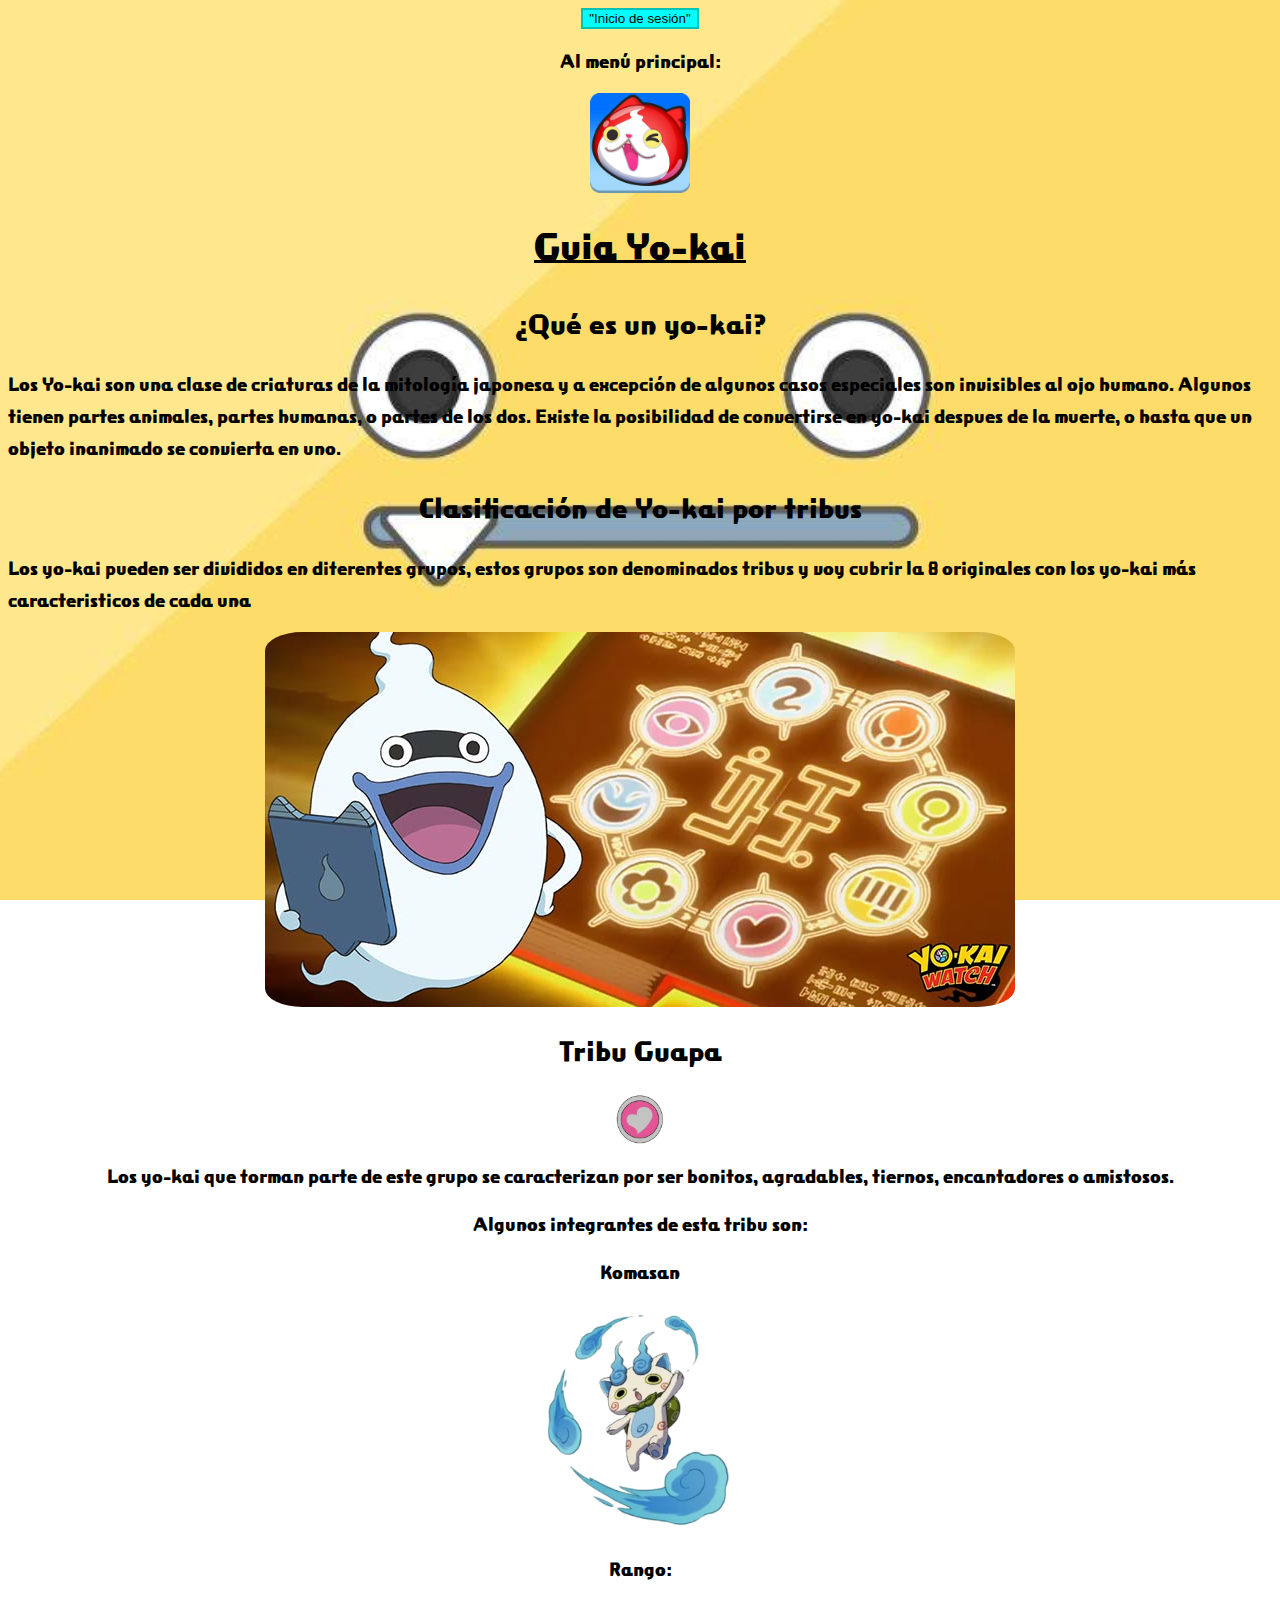
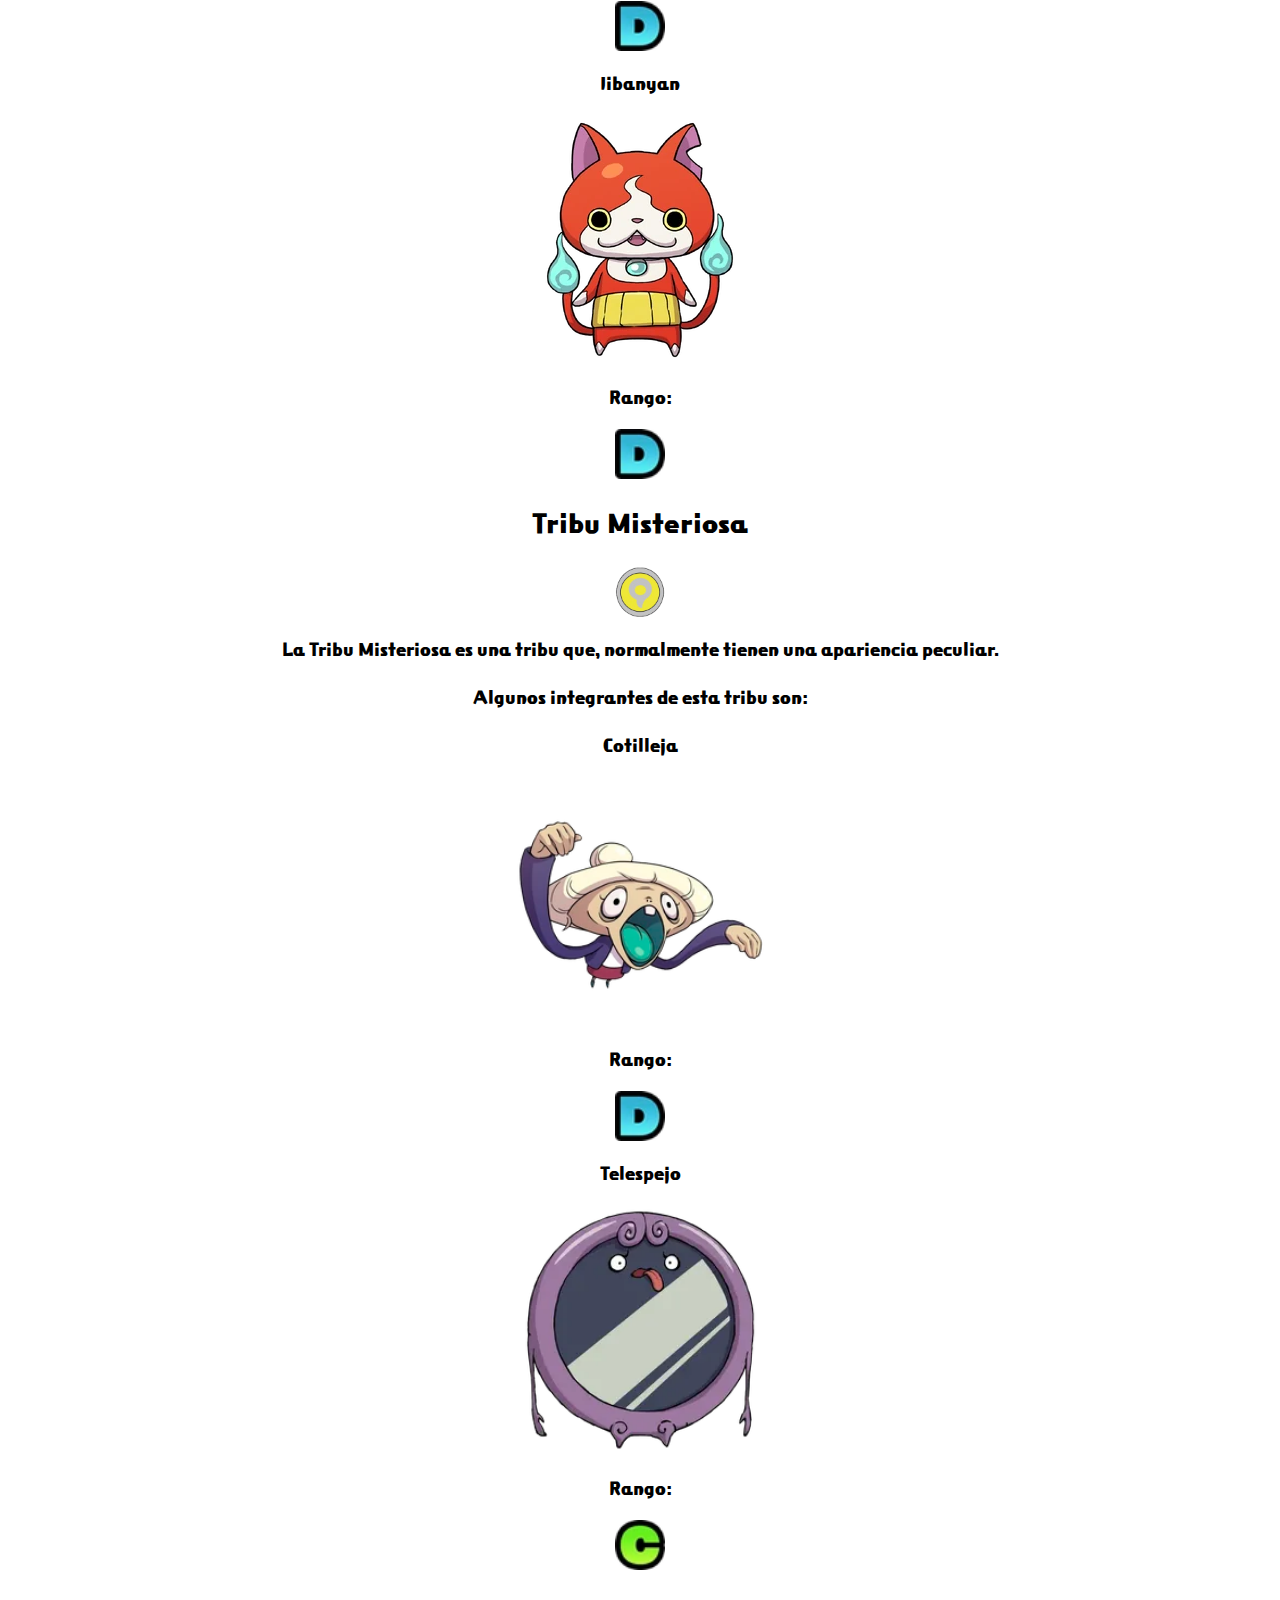
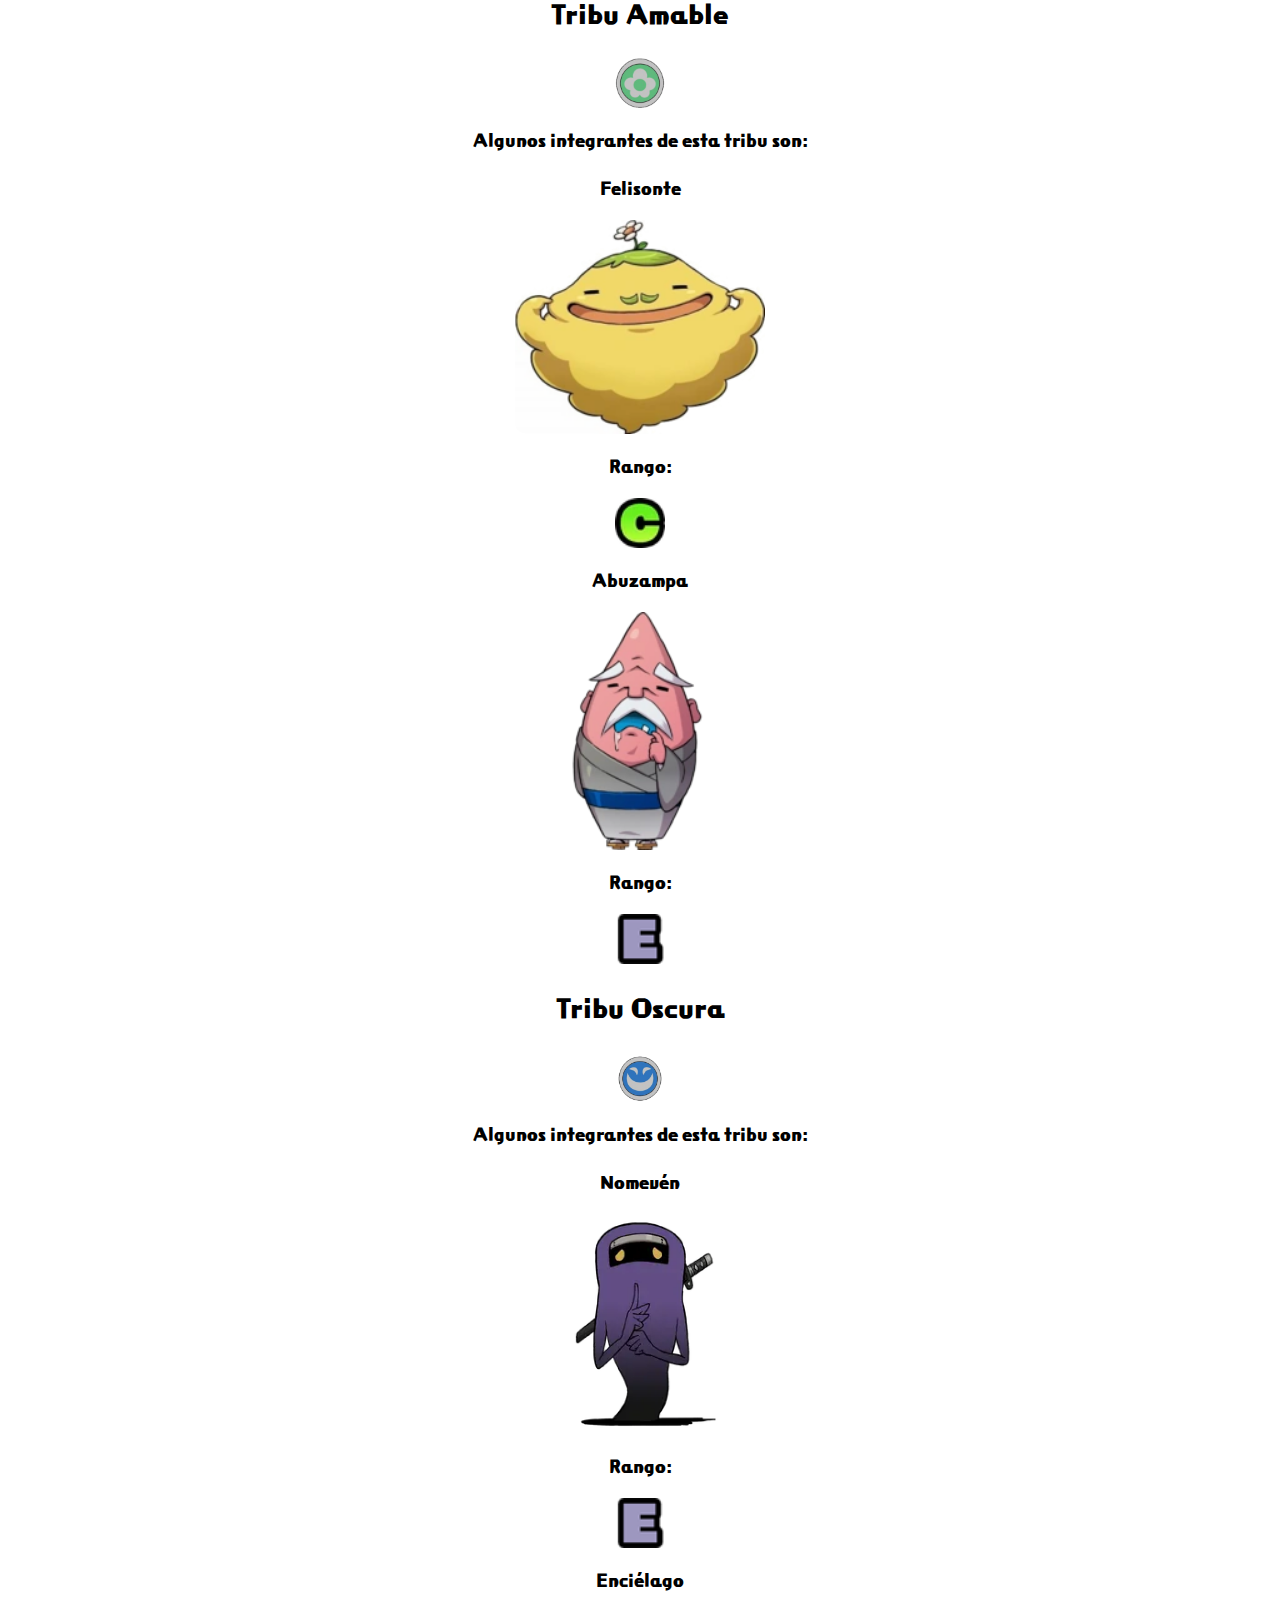
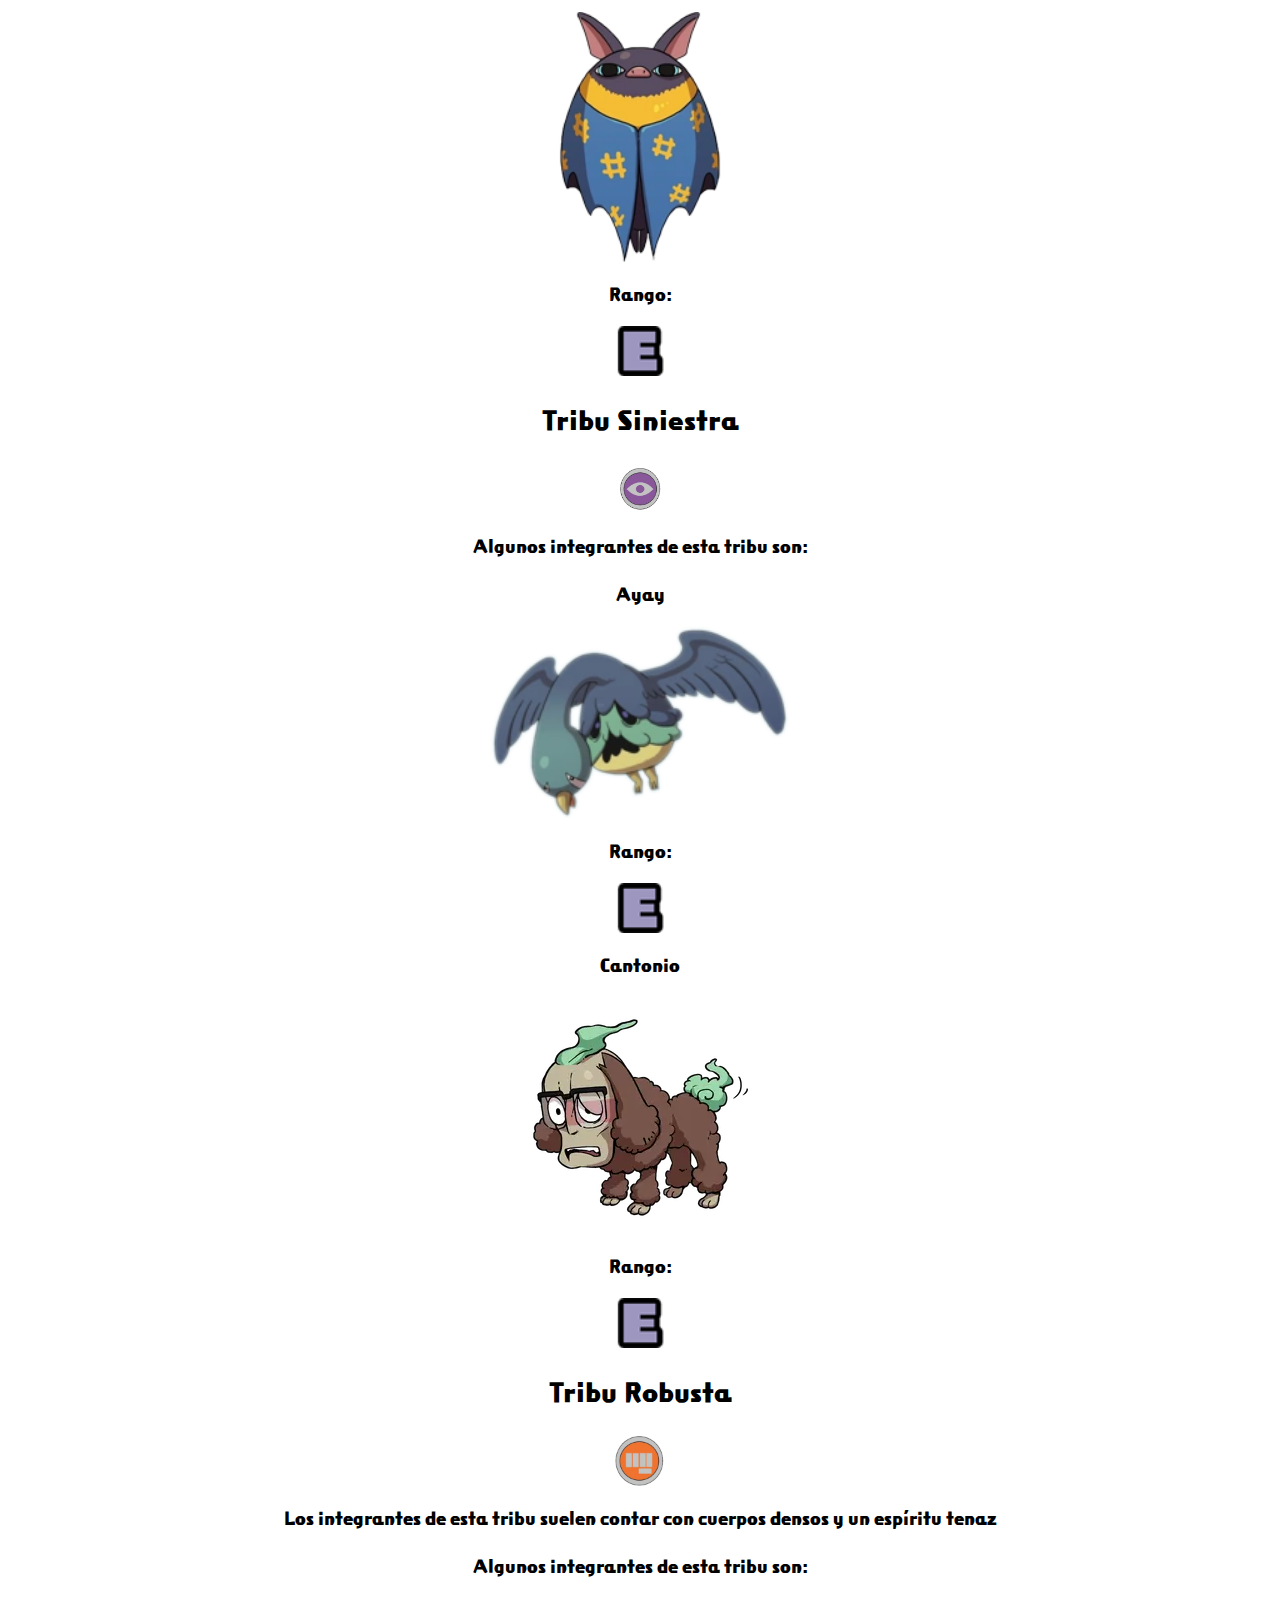
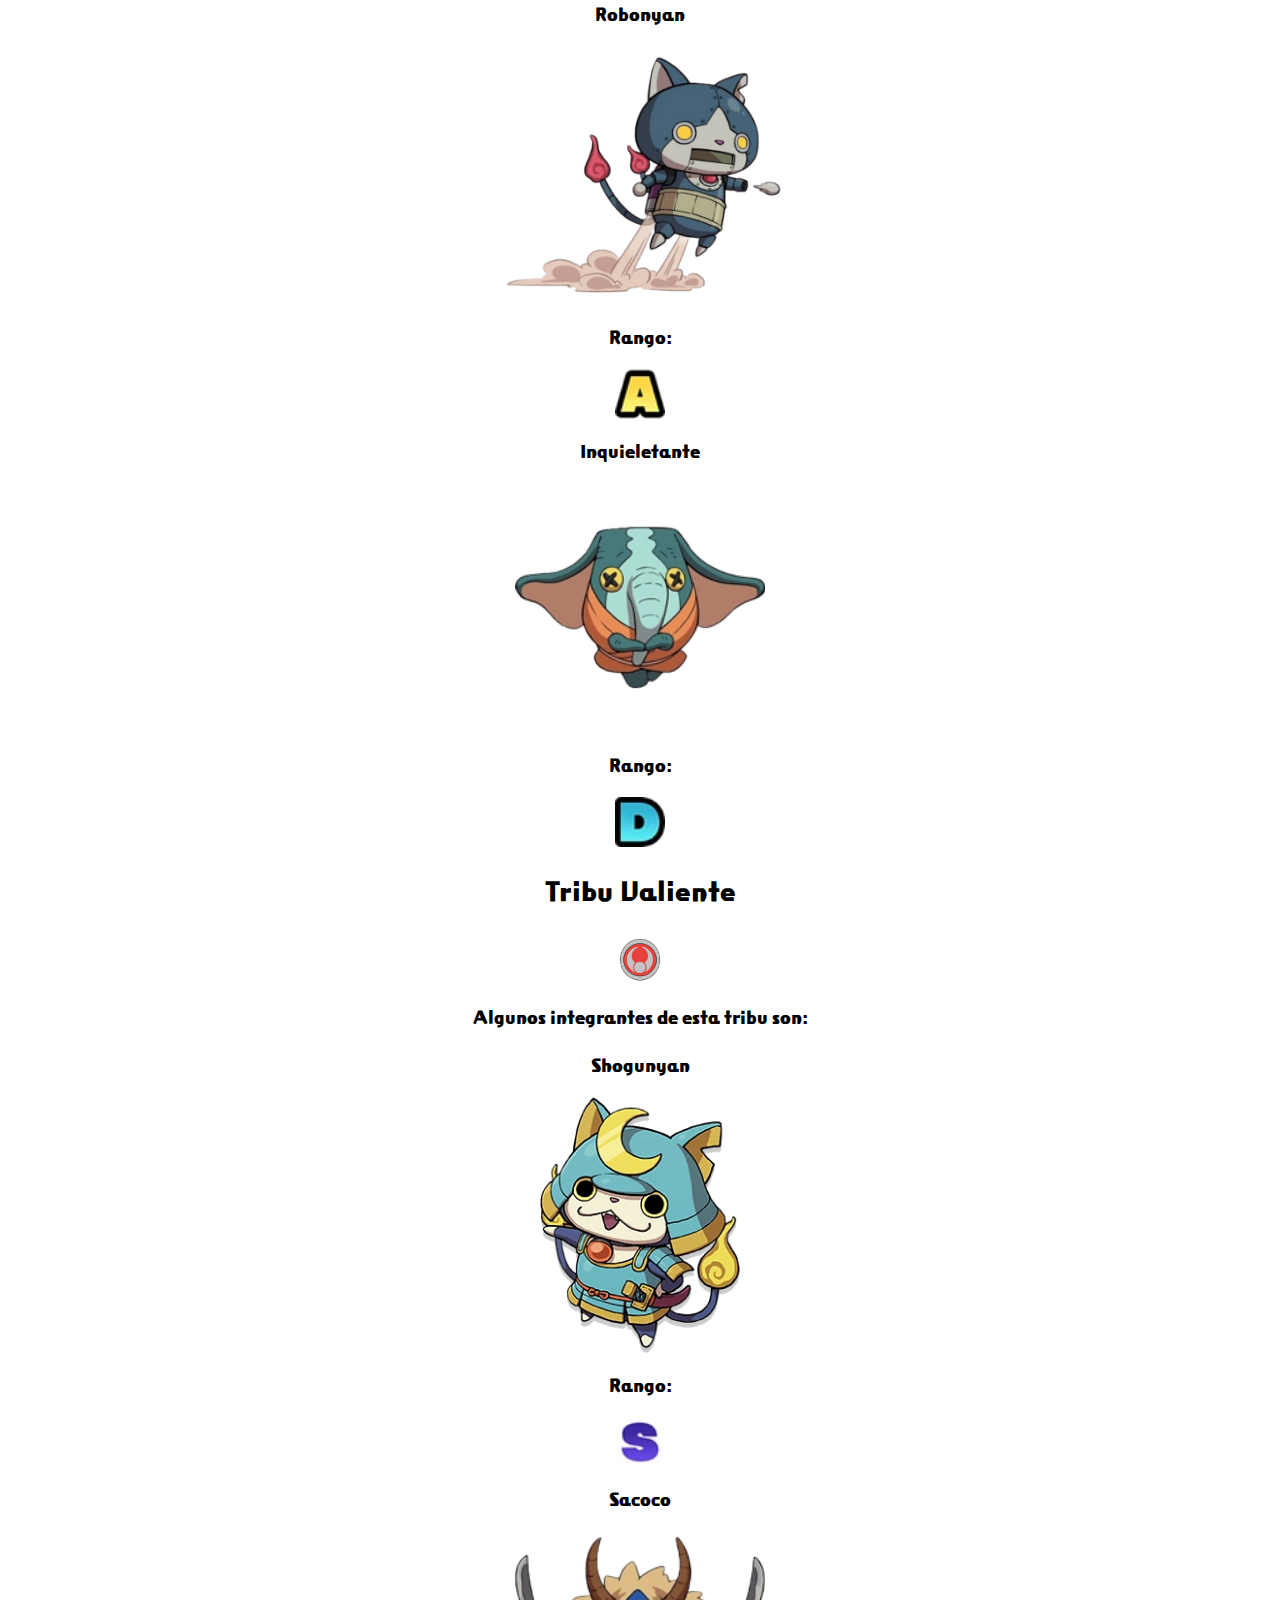
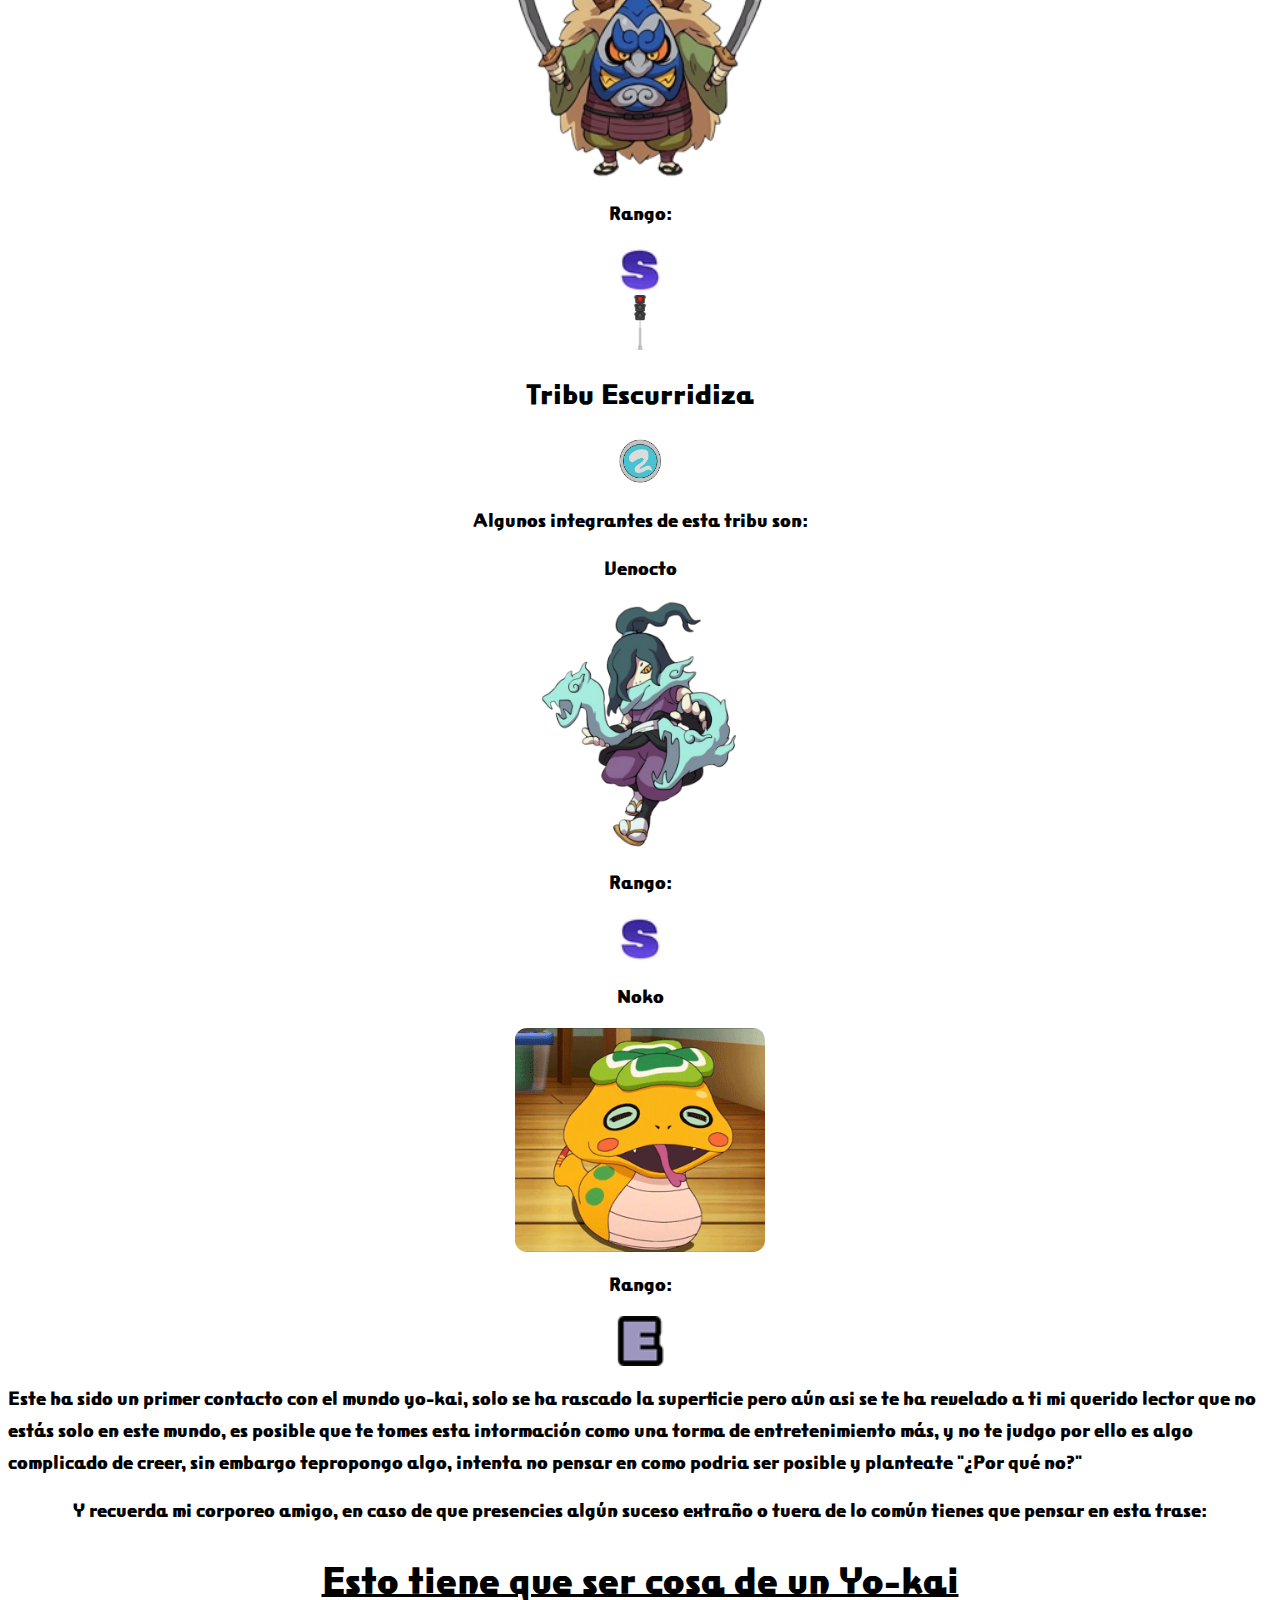
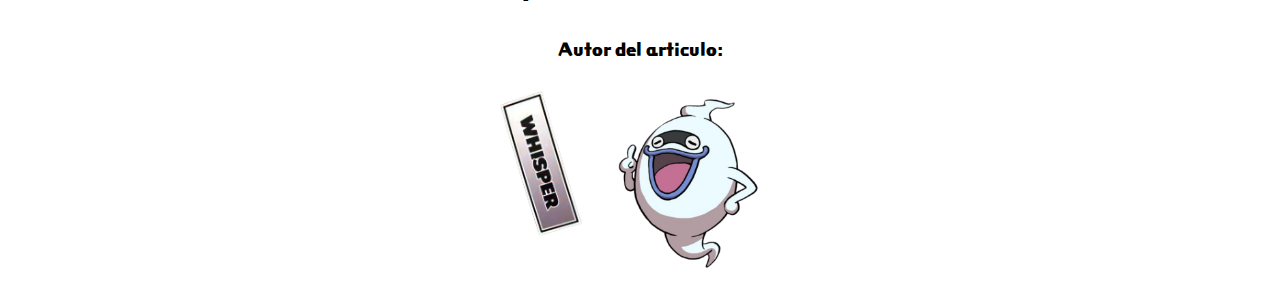
<file: Lista yo-kai.html>
<html>
    <head>
        <link rel="stylesheet" href="Estilos.css">
        <link rel="icon" href="Imagenes/Icono watch.png">
        <title>
        Algunos Yo-kai
        </title>

        
        <button class="Inicio_de_sesión" popovertarget="messageInicio_sesión" popovertargetaction="toggle">"Inicio de sesión"</button>
        <div id="messageInicio_sesión" popover style="place-items: center;">
        <form action="" method="post">
        <fieldset>
        <legend>"Inicio de sesión:"</legend>
        <label for="nombre">Nombre:</label>
        <input class="tamaño" type="text" id="nombre" name="nombre"><br><br>
        <label for="apellido">Apellido:</label>
        <input class="tamaño" type="text" id="apellido" name="apellido"><br><br>
        <label for="gmail">Gmail:</label>
        <input class="tamaño" type="email" id="gmail" name="gmail"><br><br>
        <label for="cumpleaños">Fecha de cumpleaños:</label>
        <input class="tamaño" type="date" id="cumpleaños" name="cumpleaños"><br><br>
        <input class="tamaño" type="submit" value="Submit">
        </fieldset>
        </form>
        </div>

        <p>Al menú principal:</p>
        <a href="index.html"><img src="Imagenes/Boton Home.png"width="100" height="100"/></a>
    </head>
    <body>
    
    <p><head><strong><h1>Guia Yo-kai</h1></strong></head></p>
<body class="fondo_diferente">
    <h2>¿Qué es un yo-kai?</h2>
        
    <p>Los Yo-kai son una clase de criaturas de la mitología japonesa y a excepción de algunos casos especiales son invisibles al ojo humano. Algunos tienen partes animales, partes humanas, o partes de los dos.
        Existe la posibilidad de convertirse en yo-kai despues de la muerte, o hasta que un objeto inanimado se convierta en uno.</p>

        <h2>Clasificación de Yo-kai por tribus</h2>
        <p>Los yo-kai pueden ser divididos en diferentes grupos, estos grupos son denominados tribus y voy cubrir la 8 originales con los yo-kai más caracteristicos de cada una</p>

<img  src= "Imagenes/Medalium.jpg" alt="Tribus" width="auto" height="400"/>

<P><h2><strong>Tribu Guapa</strong></h2></P><img src="Imagenes/guapo.png" alt="Simbolo tribu Guapa" width="50" height="50" />
<p>Los yo-kai que forman parte de este grupo se caracterizan por ser bonitos, agradables, tiernos, encantadores o amistosos.</p>
<p>Algunos integrantes de esta tribu son:</p>
<p><strong>Komasan</strong></p>
<a href="https://yo-kaiwatch.fandom.com/es/wiki/Komasan"><img src="Imagenes/koma.png" alt="Komasan" width="200" height="250" /></a>
<p>Rango:</p><img src="Imagenes/d.png" width="50" height="50"/>

<p><strong>Jibanyan</strong></p>
<a href="https://yo-kaiwatch.fandom.com/es/wiki/Jibanyan"><img src="Imagenes/Jibanyan.png" alt="Jibanyan" width="250" height="250" /></a>
<p>Rango:</p><img src="Imagenes/d.png" width="50" height="50"/>

<P><h2><strong>Tribu Misteriosa</strong></h2></P><img src="Imagenes/misterioso.png" alt="Simbolo tribu Misteriosa" width="50" height="50" />
<p>La Tribu Misteriosa es una tribu que, normalmente tienen una apariencia peculiar.</p>
<p>Algunos integrantes de esta tribu son:</p>
<p><strong>Cotilleja</strong></p>
<a href="https://yo-kaiwatch.fandom.com/es/wiki/Cotilleja"><img src="Imagenes/Cotilleja.png" alt="Cotilleja" width="250" height="250" /></a>
<p>Rango:</p><img src="Imagenes/d.png" width="50" height="50"/>

<p><strong>Telespejo</strong></p>
<a href="https://yo-kaiwatch.fandom.com/es/wiki/Telespejo"><img src="Imagenes/Telespejo.png" alt="Telespejo" width="250" height="250" /></a>
<p>Rango:</p><img src="Imagenes/c.png" width="50" height="50"/>

<P><h2><strong>Tribu Amable</strong></h2></P><img src="Imagenes/amable.png" alt="Simbolo tribu Amable" width="50" height="50" />

<p>Algunos integrantes de esta tribu son:</p>
<p><strong>Felisonte</strong></p>
<a href="https://yo-kaiwatch.fandom.com/es/wiki/Felisonte"><img src="Imagenes/Felisonte.png" alt="Nube amarilla con cara" width="250" height="250" /></a>
<p>Rango:</p><img src="Imagenes/c.png" width="50" height="50"/>

<p><strong>Abuzampa</strong></p>
<a href="https://yo-kaiwatch.fandom.com/es/wiki/Abuzampa"><img src="Imagenes/Abuzampa.png" alt="Abuzampa" width="250" height="250" /></a>
<p>Rango:</p><img src="Imagenes/e.png" width="50" height="50"/>

<P><h2><strong>Tribu Oscura</strong></h2></P><img src="Imagenes/oscuro.png" alt="Simbolo tribu Oscura" width="50" height="50" />

<p>Algunos integrantes de esta tribu son:</p>
<p><strong>Nomevén</strong></p>
<a href="https://yo-kaiwatch.fandom.com/es/wiki/Nomevén"><img src="Imagenes/Nomevén.png" alt="Nomevén" width="220" height="250" /></a>
<p>Rango:</p><img src="Imagenes/e.png" width="50" height="50"/>

<p><strong>Enciélago</strong></p>
<a href="https://yo-kaiwatch.fandom.com/es/wiki/Enciélago"><img src="Imagenes/Enciélago.png" alt="Murcielago Asocial" width="250" height="250" /></a>
<p>Rango:</p><img src="Imagenes/e.png" width="50" height="50"/>

<P><h2><strong>Tribu Siniestra</strong></h2></P><img src="Imagenes/siniestro.png" alt="Simbolo tribu Siniestra" width="50" height="50" />

<p>Algunos integrantes de esta tribu son:</p>
<p><strong>Ayay</strong></p>
<a href="https://yo-kaiwatch.fandom.com/es/wiki/Ayay"><img src="Imagenes/Ayay.png" alt="Pajaro depresivo" width="300" height="250" /></a>
<p>Rango:</p><img src="Imagenes/e.png" width="50" height="50"/>

<p><strong>Cantonio</strong></p>
<a href="https://yo-kaiwatch.fandom.com/es/wiki/Cantonio"><img src="Imagenes/Cantonio.png" alt="Perro con cara humana" width="250" height="250" /></a>
<p>Rango:</p><img src="Imagenes/e.png" width="50" height="50"/>

<P><h2><strong>Tribu Robusta</strong></h2></P><img src="Imagenes/robusto.png" alt="Simbolo tribu Robusta" width="50" height="50" />
<p>Los integrantes de esta tribu suelen contar con cuerpos densos y un espíritu tenaz</p>
<p>Algunos integrantes de esta tribu son:</p>
<p><strong>Robonyan</strong></p>
<a href="https://yo-kaiwatch.fandom.com/es/wiki/Robonyan"><img src="Imagenes/Robonyan.png" alt="Hasta la vista baby" width="300" height="250" /></a>
<p>Rango:</p><img src="Imagenes/a.png" width="50" height="50"/>

<p><strong>Inquielefante</strong></p>
<a href="https://yo-kaiwatch.fandom.com/es/wiki/Inquielefante"><img src="Imagenes/Inquielifante.png" alt="" width="250" height="250" /></a>
<p>Rango:</p><img src="Imagenes/d.png" width="50" height="50"/>

<P><h2><strong>Tribu Valiente</strong></h2></P><img src="Imagenes/valiente.png" alt="Simbolo tribu Valiente" width="50" height="50" />

<p>Algunos integrantes de esta tribu son:</p>
<p><strong>Shogunyan</strong></p>
<a href="https://yo-kaiwatch.fandom.com/es/wiki/Shogunyan"><img src="Imagenes/Shogunyan.png" alt="Ancestro de Jibanyan" width="200" height="250" /></a>
<p>Rango:</p><img src="Imagenes/s.png" width="50" height="50"/>

<p><strong>Sacoco</strong></p>
<a href="https://yo-kaiwatch.fandom.com/es/wiki/Sacoco"><img src="Imagenes/Sacoco.png" alt="Que no te pille pasando en rojo mocoso!" width="250" height="250" /></a>
<p>Rango:</p><img src="Imagenes/s.png" width="50" height="50"/>
<img src="Imagenes/semaforo en rojo.png" alt="" width="20" height="50" /></a>

<P><h2><strong>Tribu Escurridiza</strong></h2></P><img src="Imagenes/escurridizo.png" alt="Simbolo tribu Escurridiza" width="50" height="50" />

<p>Algunos integrantes de esta tribu son:</p>
<p><strong>Venocto</strong></p>
<a href="https://yo-kaiwatch.fandom.com/es/wiki/Venocto"><img src="Imagenes/venocto.jpg" alt="Emo de bufanda dragón" width="200" height="250" /></a>
<p>Rango:</p><img src="Imagenes/s.png" width="50" height="50"/>

<p><strong>Noko</strong></p>
<a href="https://yo-kaiwatch.fandom.com/es/wiki/Noko"><img  src="Imagenes/noko.gif" alt="noko, noko noko :D" width="250" height="250" /></a>
<p>Rango:</p><img src="Imagenes/e.png" width="50" height="50"/>


<p>Este ha sido un primer contacto con el mundo yo-kai, solo se ha rascado la superficie pero aún asi se te ha revelado a ti mi querido lector que no estás solo en este mundo, es posible que te tomes esta información como una forma de entretenimiento más, y no te judgo por ello es algo complicado de creer, sin embargo tepropongo algo, intenta no pensar en como podria ser posible y planteate "¿Por qué no?" <p>
<p><strong>Y recuerda mi corporeo amigo, en caso de que presencies algún suceso extraño o fuera de lo común tienes que pensar en esta frase:</strong></h2>
<h1>Esto tiene que ser cosa de un Yo-kai</h1>
<p>Autor del articulo:</p>

<div><img src="Imagenes/firma whisper.png" style="float: left;"alt="firmita" width="100" height="100" /><img src="Imagenes/whisper.png" alt="El fabulosisimo autor y mejor mayordomo yo-kai existente" width="200" height="200" /></div>


</body>
</html>
</file>
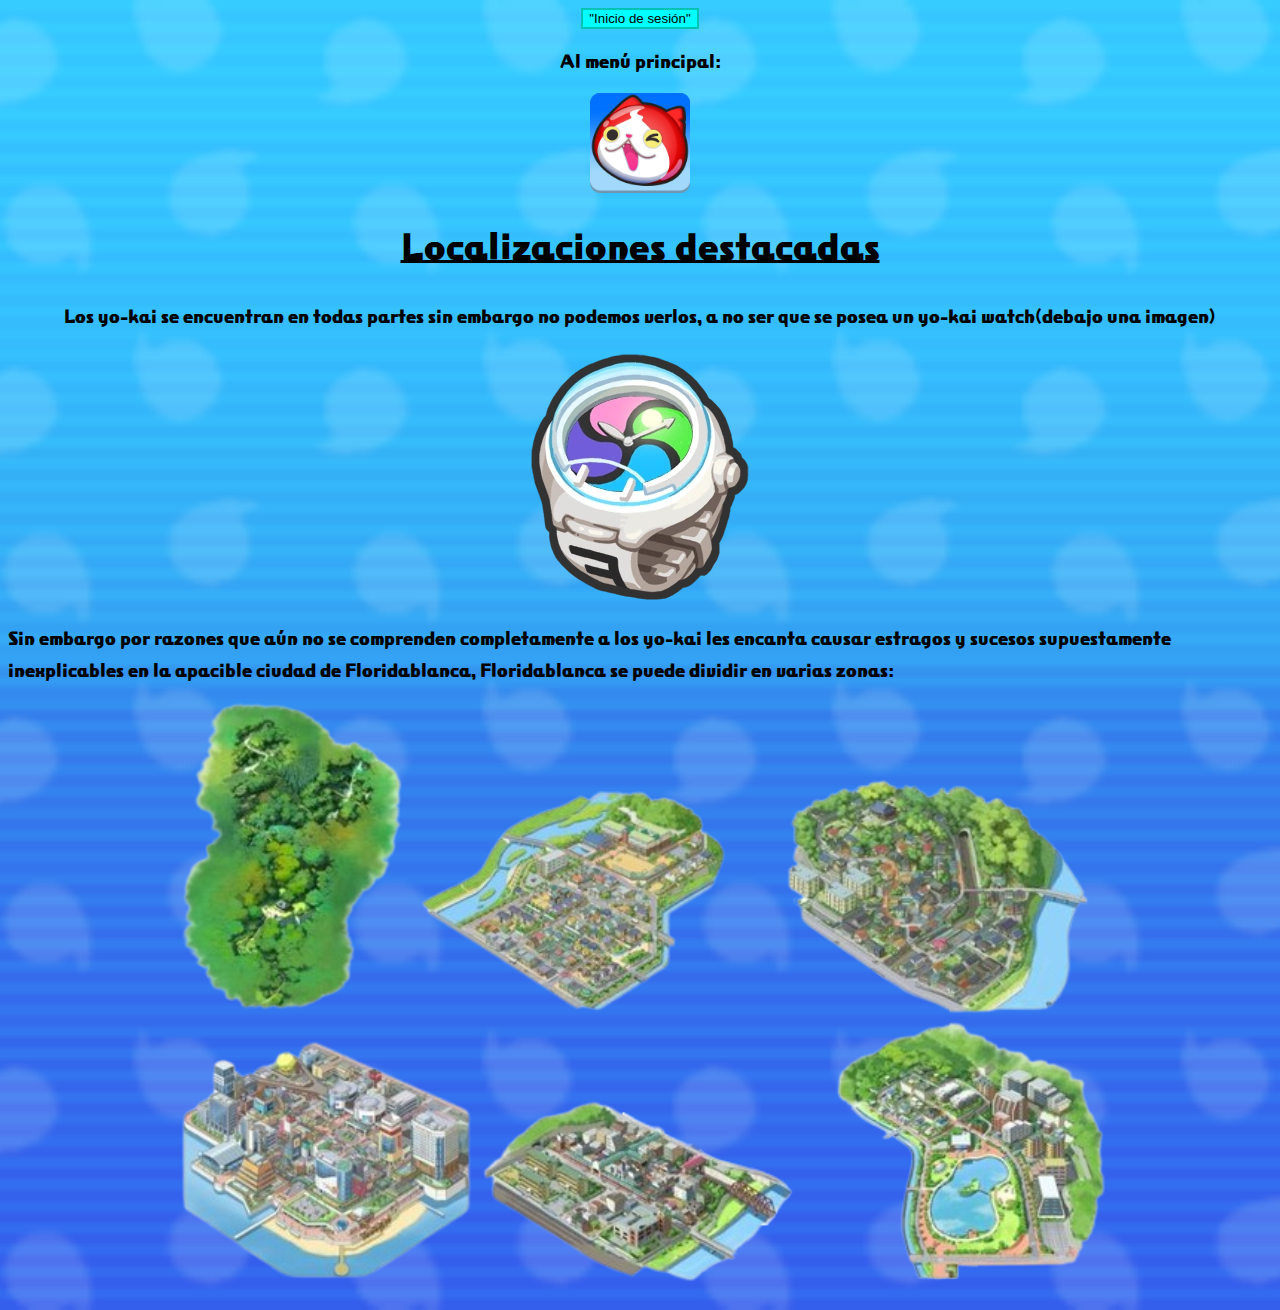
<file: Mapas.html>
<!DOCTYPE HTML>
<html>
  <head>
    <meta name="viewport" content="width=device-width, initial-scale=1.0">
    <link rel="stylesheet" href="Estilos.css">
    <link rel="icon" href="Imagenes/Icono watch.png">
    <title>
    Localizaciones
    </title>
    
    
    
    
    <button class="Inicio_de_sesión" popovertarget="messageInicio_sesión" popovertargetaction="toggle">"Inicio de sesión"</button>
    <div id="messageInicio_sesión" popover style="place-items: center;">
    <form action="" method="post">
    <fieldset>
      <legend>"Inicio de sesión:"</legend>
      <label for="nombre">Nombre:</label>
      <input class="tamaño" type="text" id="nombre" name="nombre"><br><br>
      <label for="apellido">Apellido:</label>
      <input class="tamaño" type="text" id="apellido" name="apellido"><br><br>
      <label for="gmail">Gmail:</label>
      <input class="tamaño" type="email" id="gmail" name="gmail"><br><br>
      <label for="cumpleaños">Fecha de cumpleaños:</label>
      <input class="tamaño" type="date" id="cumpleaños" name="cumpleaños"><br><br>
      <input class="tamaño" type="submit" value="Submit">
    </fieldset>
    </form>
    </div>
    
    <p>Al menú principal:</p>
    <a href="index.html"><img src="Imagenes/Boton Home.png"width="100" height="100"/></a>
  </head>
  <body>
    <h1>Localizaciones destacadas</h1>
    <p>Los yo-kai se encuentran en todas partes sin embargo no podemos verlos, a no ser que se posea un yo-kai watch(debajo una imagen)</p>
    
    <button class="button" onclick= "document.getElementById('audio').play()"><img src="Imagenes/yk watch.png" alt="Reloj"/></button>
    <audio id= "audio" src="Sonidos/Searching Yo-kai.mp3"></audio>
    
    
    <p>Sin embargo por razones que aún no se comprenden completamente a los yo-kai les encanta causar estragos y sucesos supuestamente inexplicables en la apacible ciudad de Floridablanca, Floridablanca se puede dividir en varias zonas:</p>
    
	  <img src= "Imagenes/Floridablanca zonas.png" alt="Floridablanca" usemap="#Localizaciones"/>
    <map name="Localizaciones">
      <button popovertarget="messageMArb" popovertargetaction="toggle"><area shape="poly" coords="57,6,116,7,162,41,182,41,224,71,222,147,174,218,146,295,73,304,14,231,50,7" alt="Monte Arboleda"></button>
		  <div class="message" id="messageMArb" popover>
        <p><strong>Monte Arboleda</strong></p>
        <p>Es una zona al norte de Floridablanca. A excepción de la deslumbrante naturaleza del lugar, solo se puede destacar una curiosa especie de maquina expendedora al pie de un árbol en la cima del monte, se ha probado antes sacar algo pero lo unico que salió fue una roca en forma de capsula.</p>
        <img class="img" src="Imagenes/MArb.png" alt="Monte Arboleda" width="400" height="400"/>
		  </div>
          
      <button popovertarget="messageFN" popovertargetaction="toggle"><area shape="poly" coords="251,200,333,129,430,91,498,97,551,151,496,261,404,305" alt="Floridablanca Norte"></button>
      <div class="message" id="messageFN" popover>
        <p><strong>Floridablanca Norte</strong></p>
        <p>El lugar se divide en varios barrios: la zona residencial, la avenida y el Parque Triángulo, la orilla del mar, el cruce de la panadería, el sendero de Arboleda y toda la parte del Colegio Floridablanca y la Guardería Pimpollos.</p>
        <img class="img" src="Imagenes/FbN.png" alt="Floridablanca Norte" width="400" height="400"/>
      </div>
      
      <button popovertarget="messageCF" popovertargetaction="toggle"><area shape="poly" coords="711,80,787,84,848,107,911,192,879,304,775,308,629,218,620,122,643,99" alt="Cumbres Floreadas"></button>
      <div class="message" id="messageCF" popover>
        <p><strong>Cumbres Floreadas</strong></p>
        <p>Es una zona rural y con extremo contacto con la naturaleza. Aquí se encuentran puntos de mucho interés, tales como el Templo Shoten en donde se puede encontrar a un singular monje, o Segundos Relojes, el local del Sr. Buenavista un gran relojero que asegura haber trabajado con relojes de otro mundo, es todo un personaje.</p>
        <img class="img" src="Imagenes/CFlor.png" alt="Cumbres Floreadas" width="500" height="400"/>
      </div>
          
      <button popovertarget="messageFS" popovertargetaction="toggle"><area shape="poly" coords="141,341,296,410,296,504,194,573,117,573,10,503,11,414,43,362" alt="Floridablanca Sur"></button>
      <div class="message" id="messageFS" popover>
        <p><strong>Floridablanca Sur</strong></p>
        <p>Es una de las zonas más fuertes a nivel comercial, turístico y costero. </p>
        <img class="img" src="Imagenes/FbS.png" alt="Floridablanca Sur" width="500" height="500"/>
      </div>
      
      <button popovertarget="messageZC" popovertargetaction="toggle"><area shape="poly" coords="421,401,624,489,517,577,460,572,320,493,313,468,367,416" alt="Zona comercial"></button>
      <div class="message" id="messageZC" popover>
        <p><strong>Zona Comercial</strong></p>
        <p>Como su nombre indica, tiene gran cantidad de comercio, teniendo una calle, la Calle del Comercio, repleta de comida para comprar. Esta es el lugar más pequeño de Floridablanca</p>
        <img class="img" src="Imagenes/ZCom.png" alt="Zona Comercial" width="400" height="500"/>
      </div>
      
      <button popovertarget="messageCA" popovertargetaction="toggle"><area shape="poly" coords="781,323,908,379,929,484,936,559,786,575,745,575,728,517,738,450,665,392,671,367" alt="Colinas del Aura"></button>
      <div class="message" id="messageCA" popover>
          <p><strong>Colinas del Aura</strong></p>
          <p>Esta zona se caracteriza por su entorno natural con árboles, senderos escabrosos y un gran estanque central que alberga el Museo Estanque Calabaza</p>
          <img class="img" src="Imagenes/CA.png" width="450" height="450">
      </div>
          
    </map>
  </body>
</html>
</file>
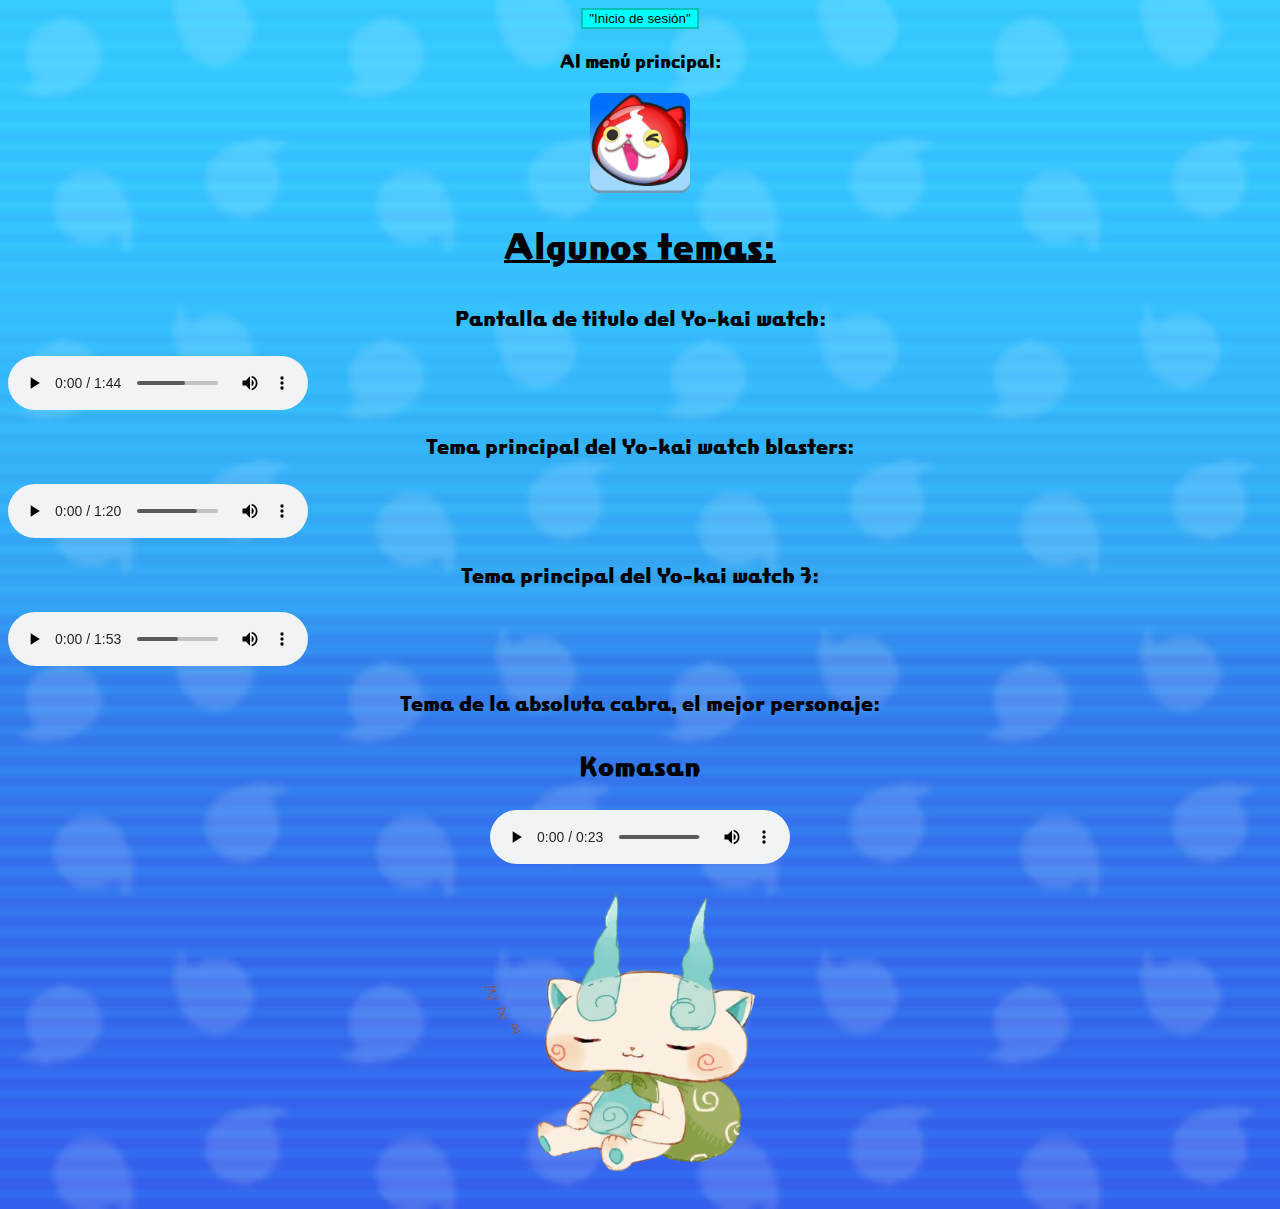
<file: Música.html>
<html>
    <head>
        <meta name="viewport" content="width=device-width, initial-scale=1.0">
        <link rel="stylesheet" href="Estilos.css">
        <link rel="icon" href="Imagenes/Icono watch.png">
        <title>
        Soundtrack
        </title>
        
        <button class="Inicio_de_sesión" popovertarget="messageInicio_sesión" popovertargetaction="toggle">"Inicio de sesión"</button>
        <div id="messageInicio_sesión" popover style="place-items: center;">
        <form action="" method="post">
        <fieldset>
        <legend>"Inicio de sesión:"</legend>
        <label for="nombre">Nombre:</label>
        <input class="tamaño" type="text" id="nombre" name="nombre"><br><br>
        <label for="apellido">Apellido:</label>
        <input class="tamaño" type="text" id="apellido" name="apellido"><br><br>
        <label for="gmail">Gmail:</label>
        <input class="tamaño" type="email" id="gmail" name="gmail"><br><br>
        <label for="cumpleaños">Fecha de cumpleaños:</label>
        <input class="tamaño" type="date" id="cumpleaños" name="cumpleaños"><br><br>
        <input class="tamaño" type="submit" value="Submit">
        </fieldset>
        </form>
        </div>

        <p>Al menú principal:</p>
        <a href="index.html"><img src="Imagenes/Boton Home.png"width="100" height="100"/></a>
    </head>

    <body>
        <h1>Algunos temas:</h1>
        <h3>Pantalla de titulo del Yo-kai watch:</h3>
        <audio controls><source src="Sonidos/ykw theme.mp3"></audio>
            
        <h3>Tema principal del Yo-kai watch blasters:</h3>
        <audio controls><source src="Sonidos/ykw blasters theme.mp3"></audio>
        
        <h3>Tema principal del Yo-kai watch 3:</h3>
        <audio controls><source src="Sonidos/ykw 3 theme.mp3"></audio>
        
        <h3>Tema de la absoluta cabra, el mejor personaje: <h2><strong>Komasan</strong></h2></h3>
        <center><audio controls><source src="Sonidos/Komasan Theme.mp3"></audio></center>
        <img src="Imagenes/eepy Koma.png" />
            
    </body>
    
</html>
</file>
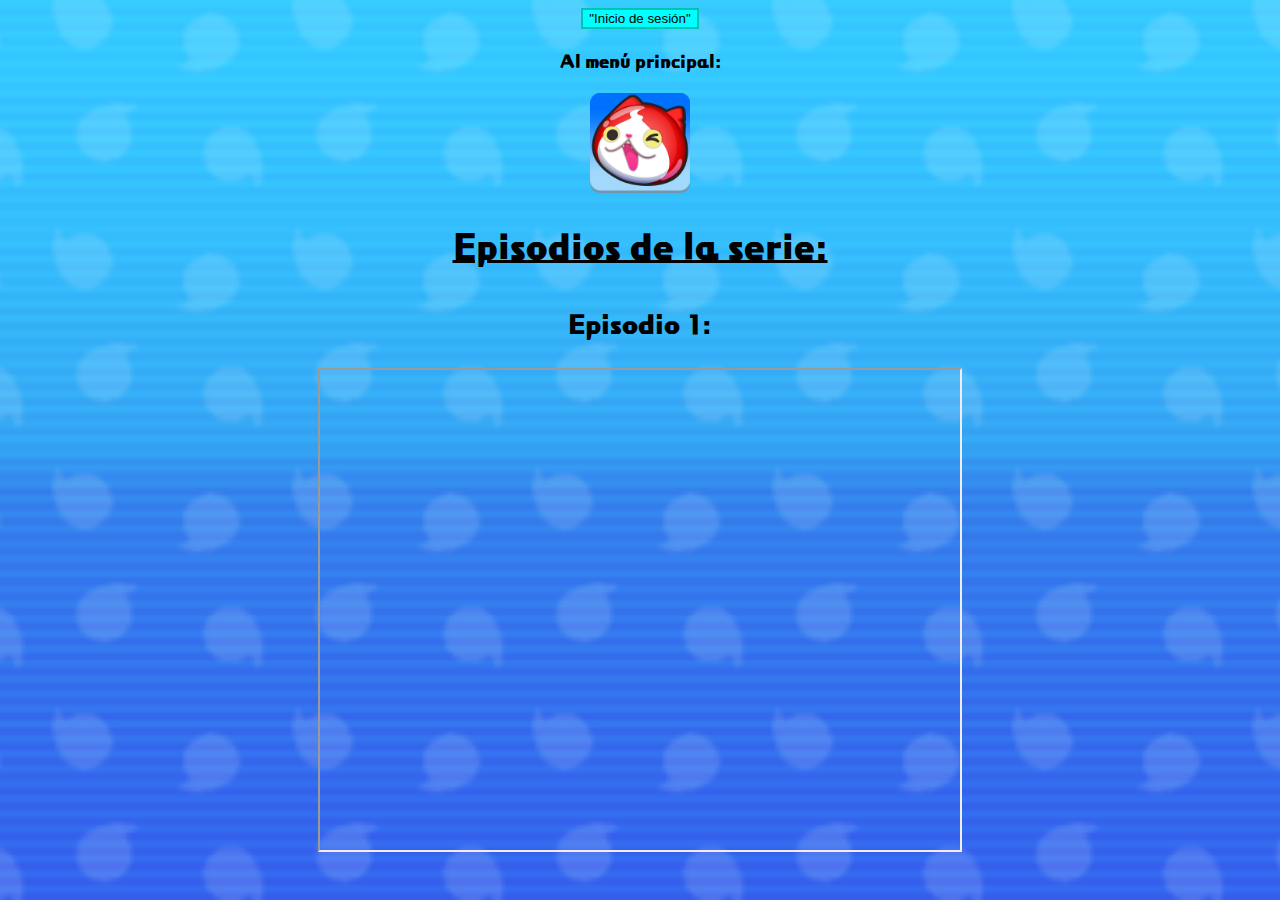
<file: Serie.html>
<html>
    <head>
        <link rel="stylesheet" href="Estilos.css">
        <title>
        Episodios
        </title>

        <button class="Inicio_de_sesión" popovertarget="messageInicio_sesión" popovertargetaction="toggle">"Inicio de sesión"</button>
        <div id="messageInicio_sesión" popover style="place-items: center;">
        <form action="" method="post">
        <fieldset>
        <legend>"Inicio de sesión:"</legend>
        <label for="nombre">Nombre:</label>
        <input class="tamaño" type="text" id="nombre" name="nombre"><br><br>
        <label for="apellido">Apellido:</label>
        <input class="tamaño" type="text" id="apellido" name="apellido"><br><br>
        <label for="gmail">Gmail:</label>
        <input class="tamaño" type="email" id="gmail" name="gmail"><br><br>
        <label for="cumpleaños">Fecha de cumpleaños:</label>
        <input class="tamaño" type="date" id="cumpleaños" name="cumpleaños"><br><br>
        <input class="tamaño" type="submit" value="Submit">
        </fieldset>
        </form>
        </div>

        <p>Al menú principal:</p>
        <a href="index.html"><img src="Imagenes/Boton Home.png"width="100" height="100"/></a>
    </head>

    <body>
        <h1>Episodios de la serie:</h1>
        <h2>Episodio 1:</h2>
        <center><iframe src="https://drive.google.com/file/d/12bdV9yHAv0Su9clGKssBPrHRcbaSi7op/preview" allow="autoplay"><meta name="viewport" content="width=device-width, initial-scale=1.0"></iframe></center>
    </body>
    
</html>
</file>
<file: Estilos.css>
@font-face {
    font-family: 'FOT-KurokaneStd-EB';
    src: url('fonts/FOT-KurokaneStd-EB.otf');
    font-weight: normal;
    font-style: normal;
}
body {
    font-family: "FOT-KurokaneStd-EB";
    place-items: center;
    background-image: url(Imagenes/azul_espirales.png);
    background-size: cover;
    background-position: center center;
    background-repeat: no-repeat;
}
button {
    border: none;
    background: none;
    cursor: pointer;
    -webkit-transition-duration: 0.4s;
    display: block;
    margin-left: auto;
    margin-right: auto;
}
h1{
text-decoration: underline;
}
div {
    place-items: center;
    background-image: url(Imagenes/yokai_pad.jpg);
    background-size: cover;
    background-position: center center;
    background-attachment: fixed;
    background-repeat: no-repeat;
    position: center center;
}
div.sin_fondo {
    background: none;
}
img {
    border-radius: 5%;
    height: auto;
    display: block;
    margin-left: auto;
    margin-right: auto;
}
.no_centro {
    display: inline-block;
    margin-left: 0;
    margin-right: 0;
}
audio{
    background: none;
}
.sombra{
    box-shadow: 20px 20px 10px cyan;
}
select , input{
     width: 50%;
     height: 50%;
}
.fondo_diferente {
      background-image: url(Imagenes/yokai_pad.jpg);
      background-size: cover;
      background-position: center center;
      background-attachment: fixed;
      background-repeat: no-repeat;
}
.tamaño{
      height: 5%;
      width: 100%;
}
.Inicio_de_sesión{  
      position: sticky;
      top: 0;
      background-color: cyan;
      border: 2px solid #00c2b5;
}
iframe{
     width: 640; 
     height: 480;
     margin: auto;
     fixed-position: center center;
}
</file>
